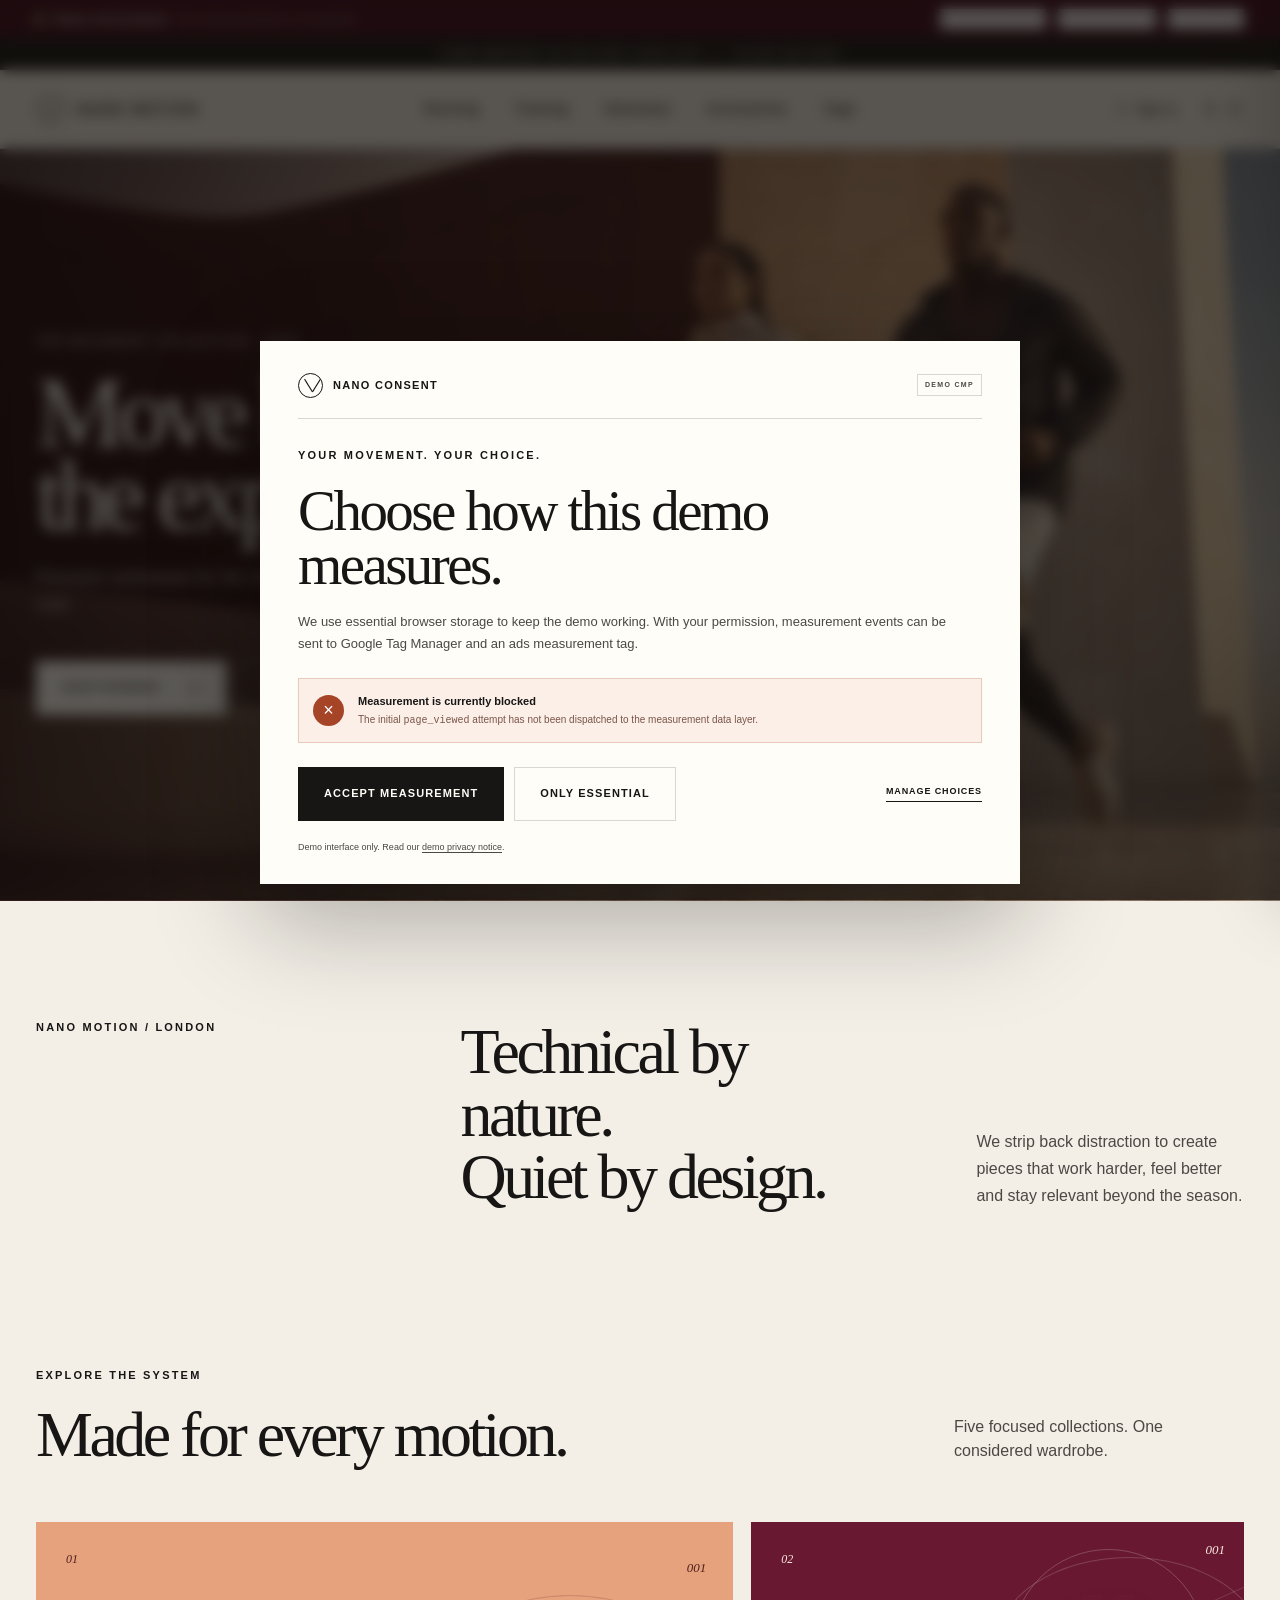
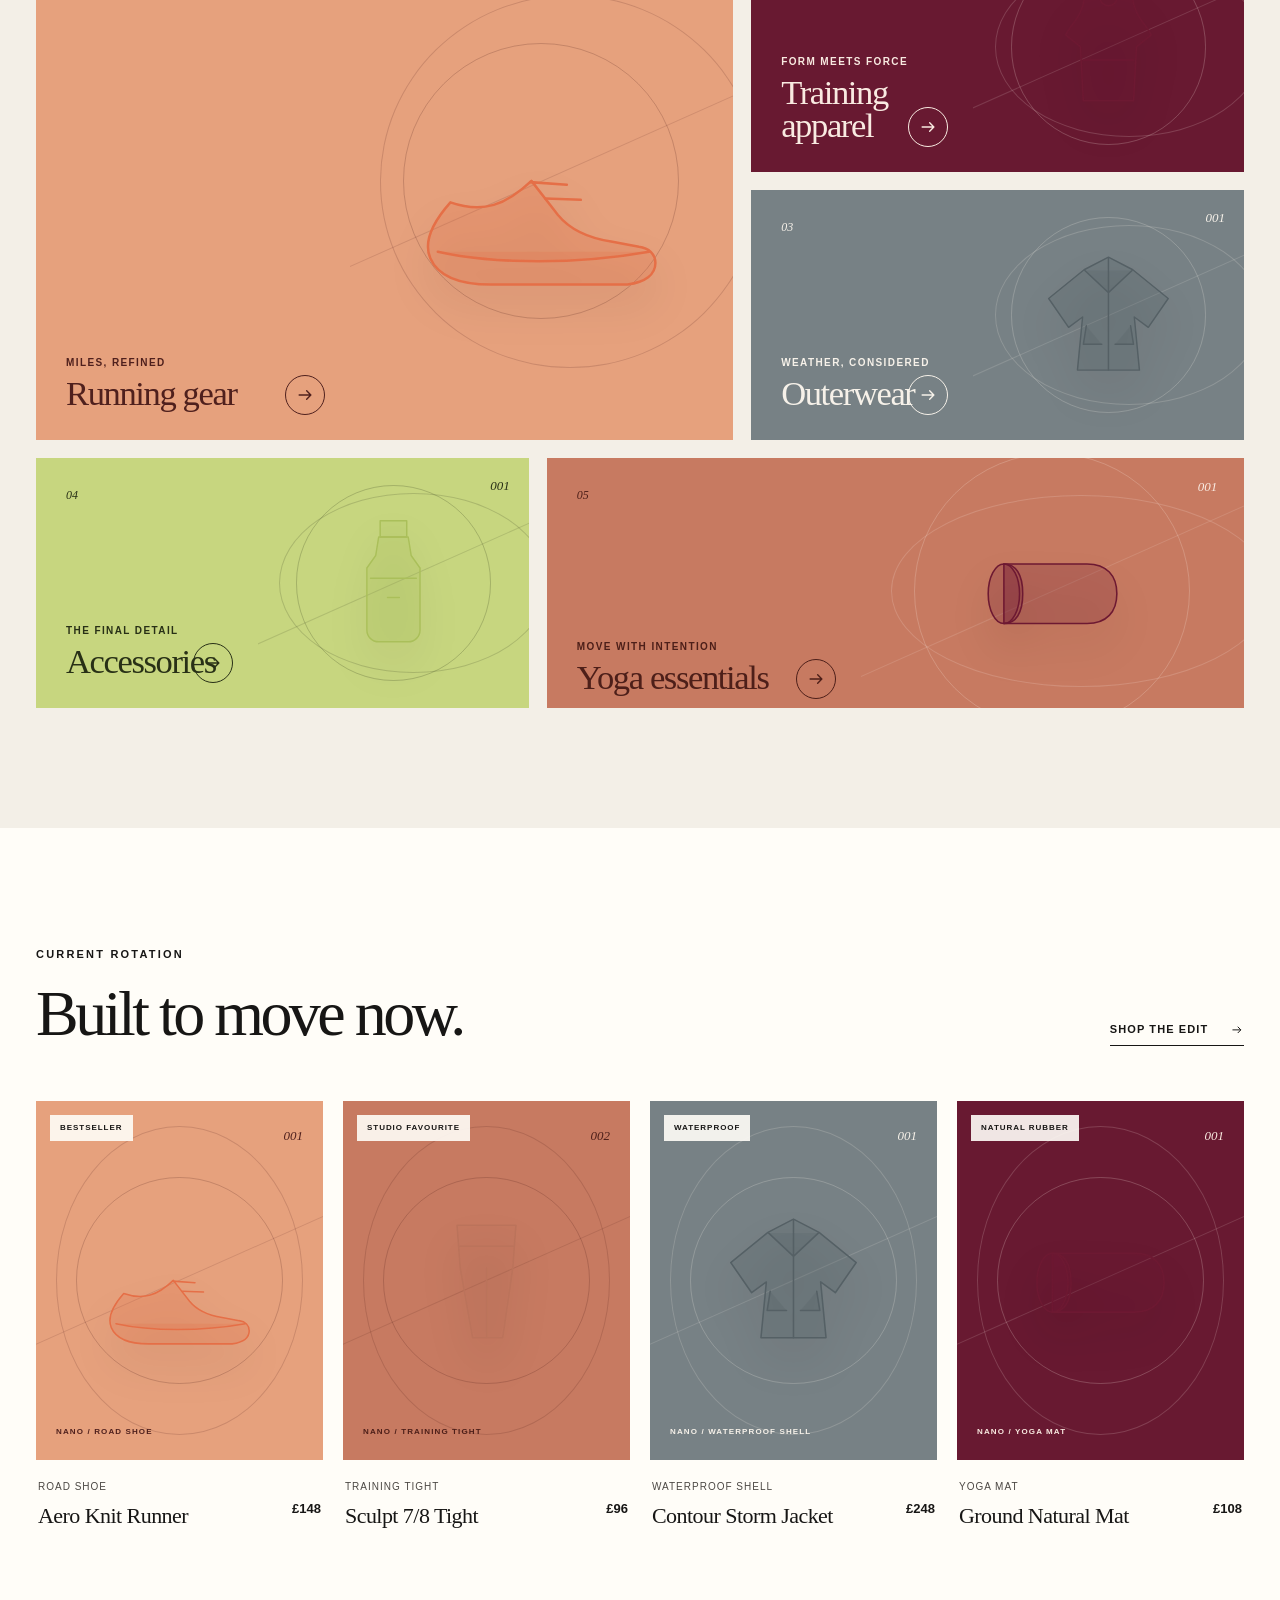
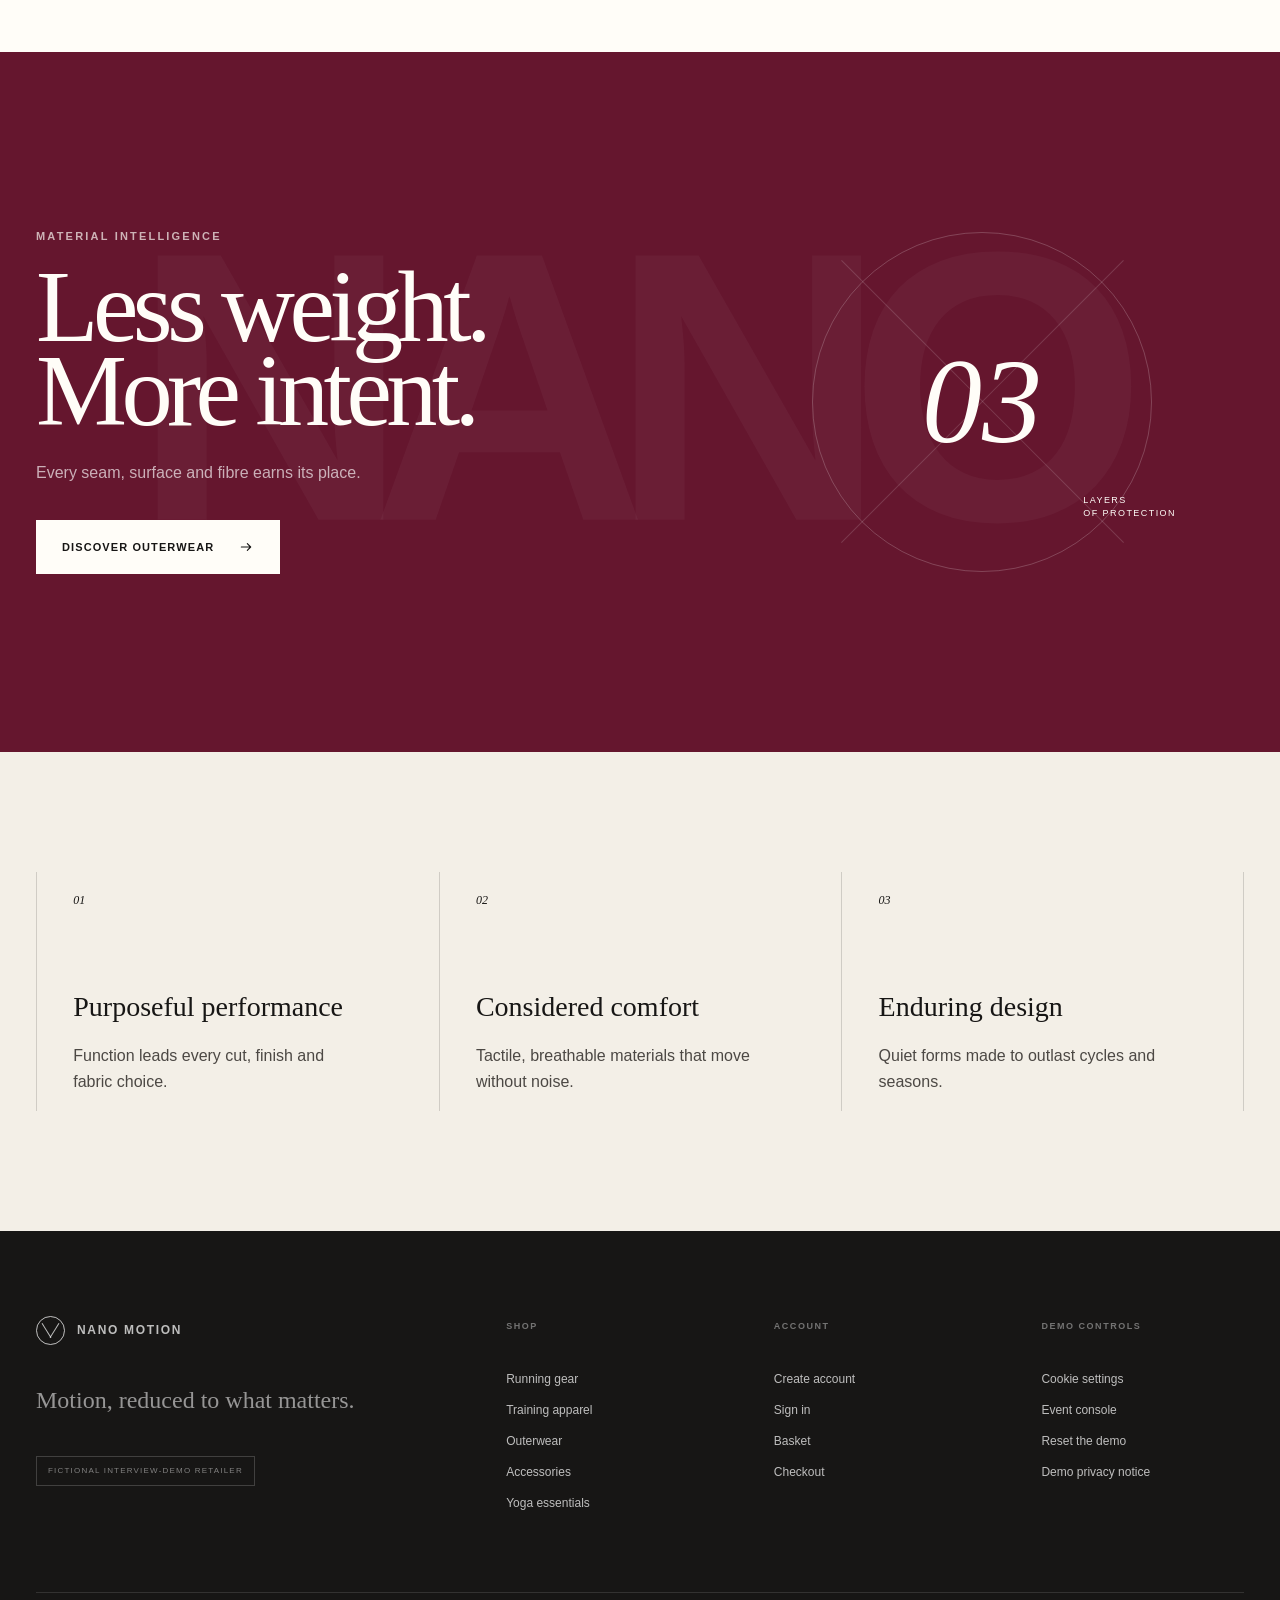
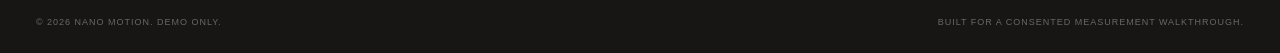
<file: index.html>
<!doctype html>
<html lang="en-GB">
<head>
  <meta charset="utf-8">
  <meta name="viewport" content="width=device-width, initial-scale=1">
  <meta name="description" content="Nano Motion — fictional premium activewear demo storefront.">
  <meta name="theme-color" content="#65162e">
  <title>Nano Motion | Move beyond the expected</title>
  <link rel="preload" href="assets/images/nano-motion-hero.png" as="image">
  <link rel="stylesheet" href="assets/css/styles.css">
  <script src="config.js"></script>
  <script src="assets/js/bootstrap.js"></script>
  <script defer src="assets/js/data.js"></script>
  <script defer src="assets/js/app.js"></script>
</head>
<body data-page="home">
  <noscript><p>This JavaScript-powered interview demo needs JavaScript enabled.</p></noscript>
  <div id="site-header"></div>
  <main id="main-content"></main>
  <div id="site-footer"></div>
</body>
</html>
</file>
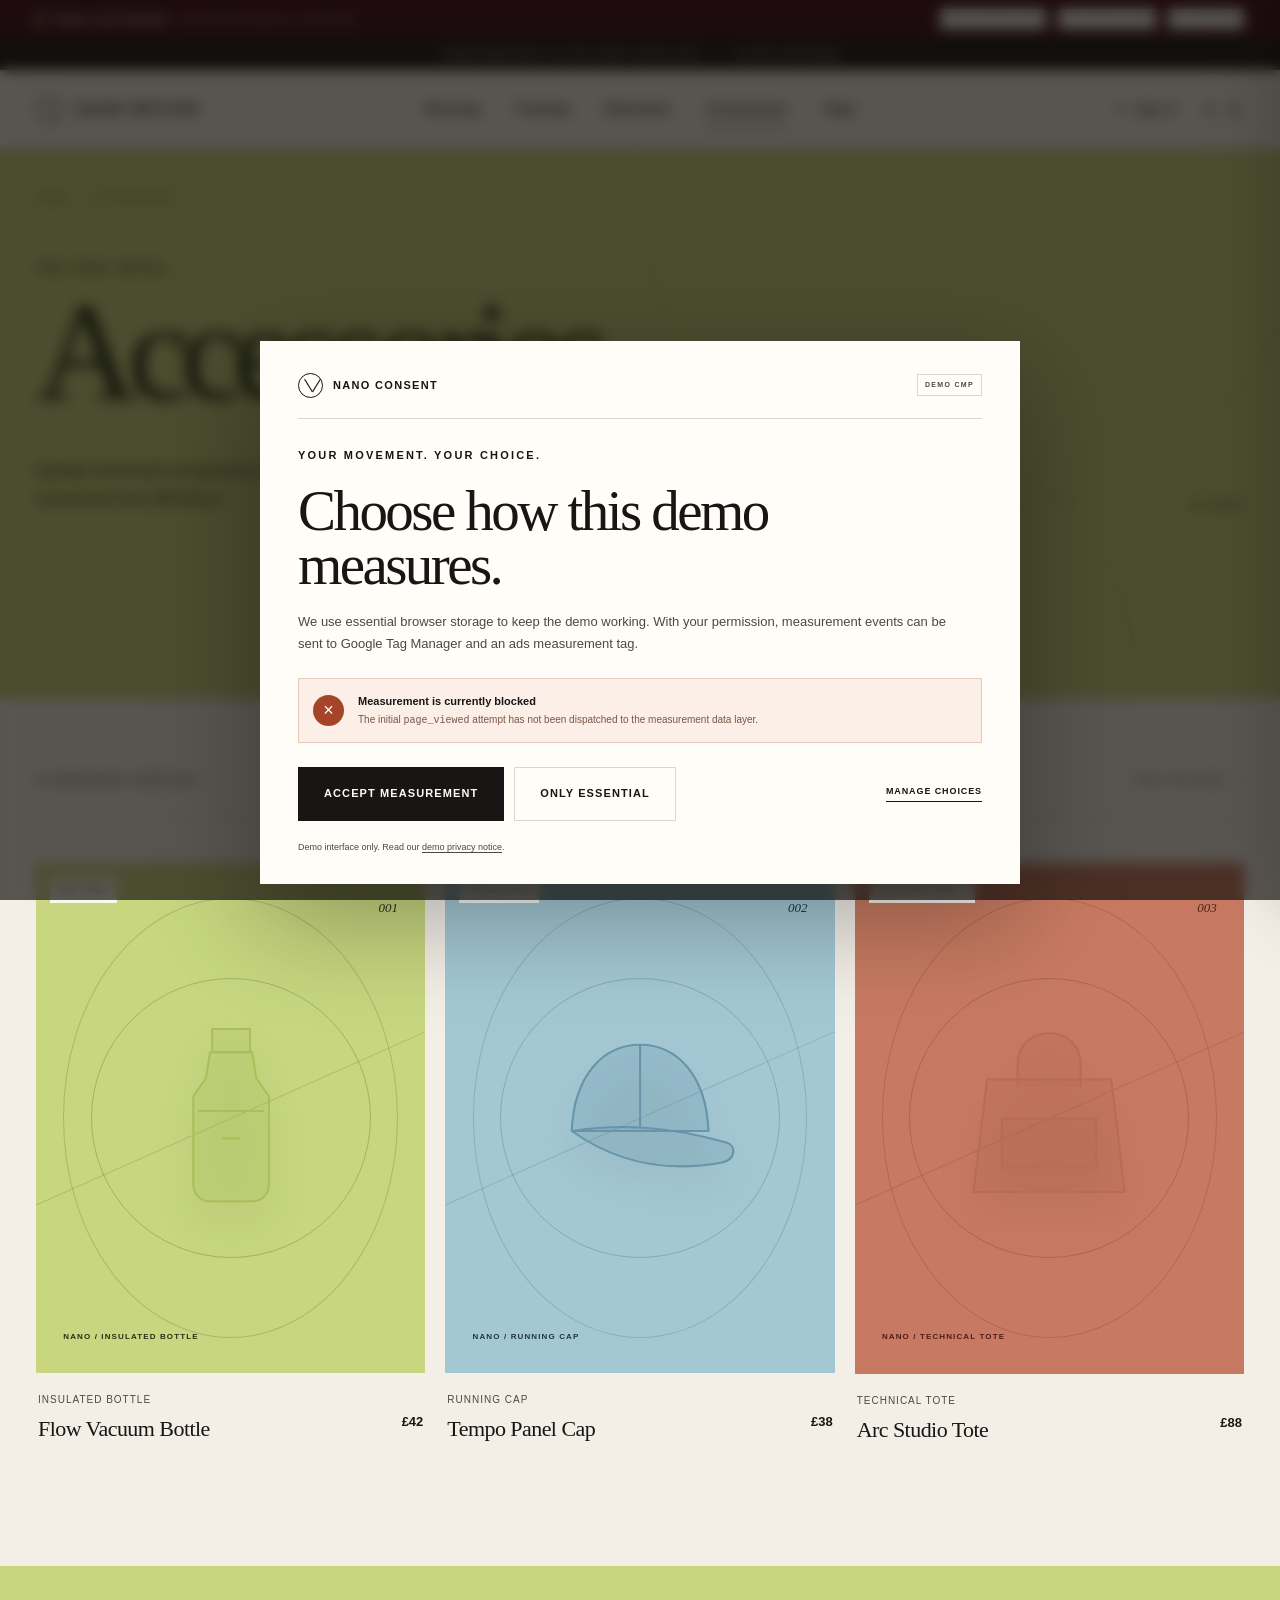
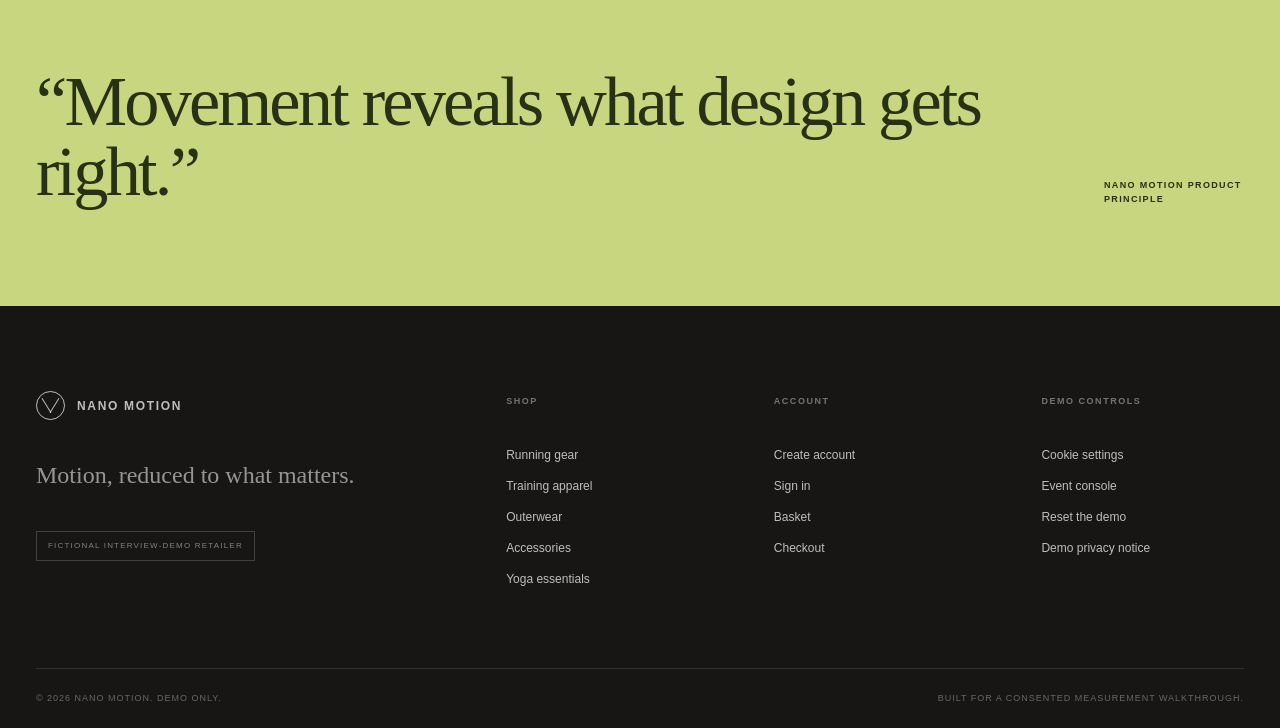
<file: accessories.html>
<!doctype html>
<html lang="en-GB">
<head>
  <meta charset="utf-8"><meta name="viewport" content="width=device-width, initial-scale=1">
  <meta name="description" content="Nano Motion accessories — fictional premium activewear."><meta name="theme-color" content="#c9d780">
  <title>Accessories | Nano Motion</title><link rel="stylesheet" href="assets/css/styles.css">
  <script src="config.js"></script><script src="assets/js/bootstrap.js"></script><script defer src="assets/js/data.js"></script><script defer src="assets/js/app.js"></script>
</head>
<body data-page="category" data-category="accessories"><noscript><p>This demo needs JavaScript enabled.</p></noscript><div id="site-header"></div><main id="main-content"></main><div id="site-footer"></div></body>
</html>
</file>
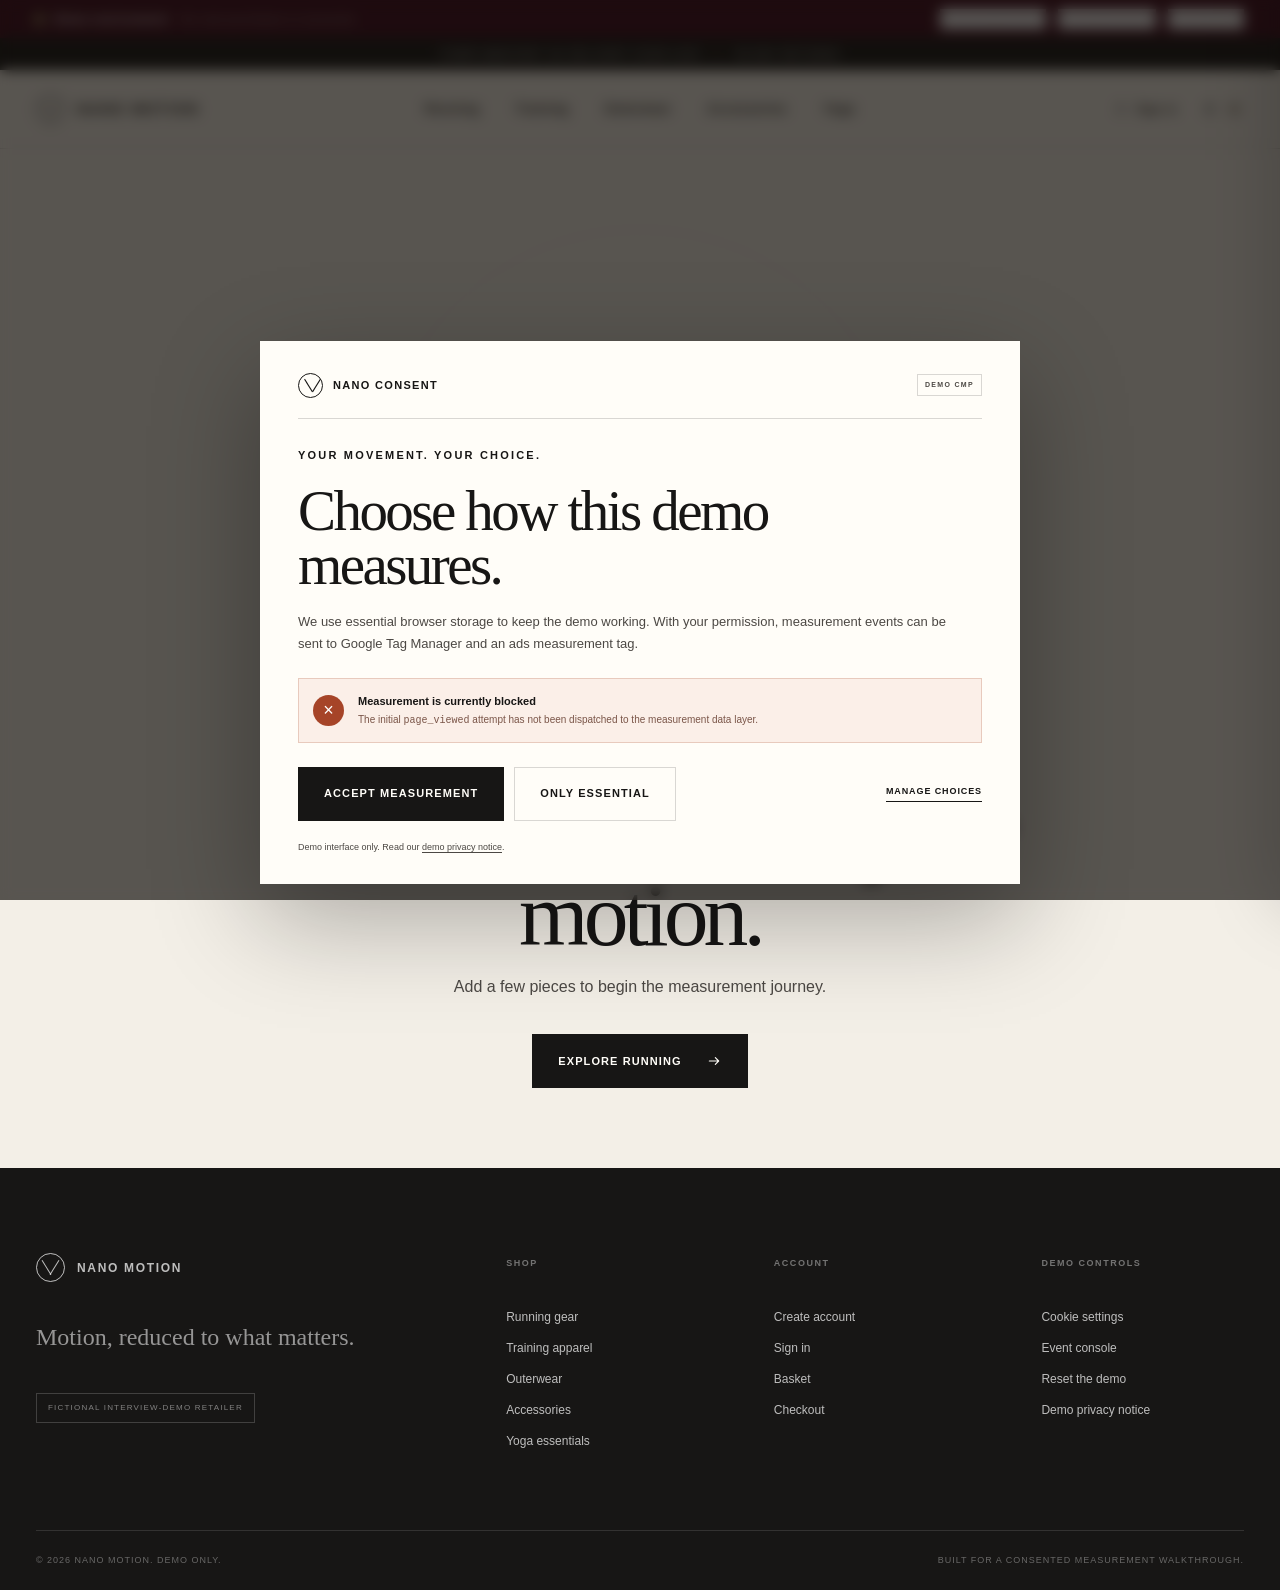
<file: basket.html>
<!doctype html>
<html lang="en-GB">
<head>
  <meta charset="utf-8"><meta name="viewport" content="width=device-width, initial-scale=1">
  <meta name="description" content="Nano Motion fictional demo basket."><meta name="theme-color" content="#65162e">
  <title>Your basket | Nano Motion</title><link rel="stylesheet" href="assets/css/styles.css">
  <script src="config.js"></script><script src="assets/js/bootstrap.js"></script><script defer src="assets/js/data.js"></script><script defer src="assets/js/app.js"></script>
</head>
<body data-page="basket"><noscript><p>This demo needs JavaScript enabled.</p></noscript><div id="site-header"></div><main id="main-content"></main><div id="site-footer"></div></body>
</html>
</file>
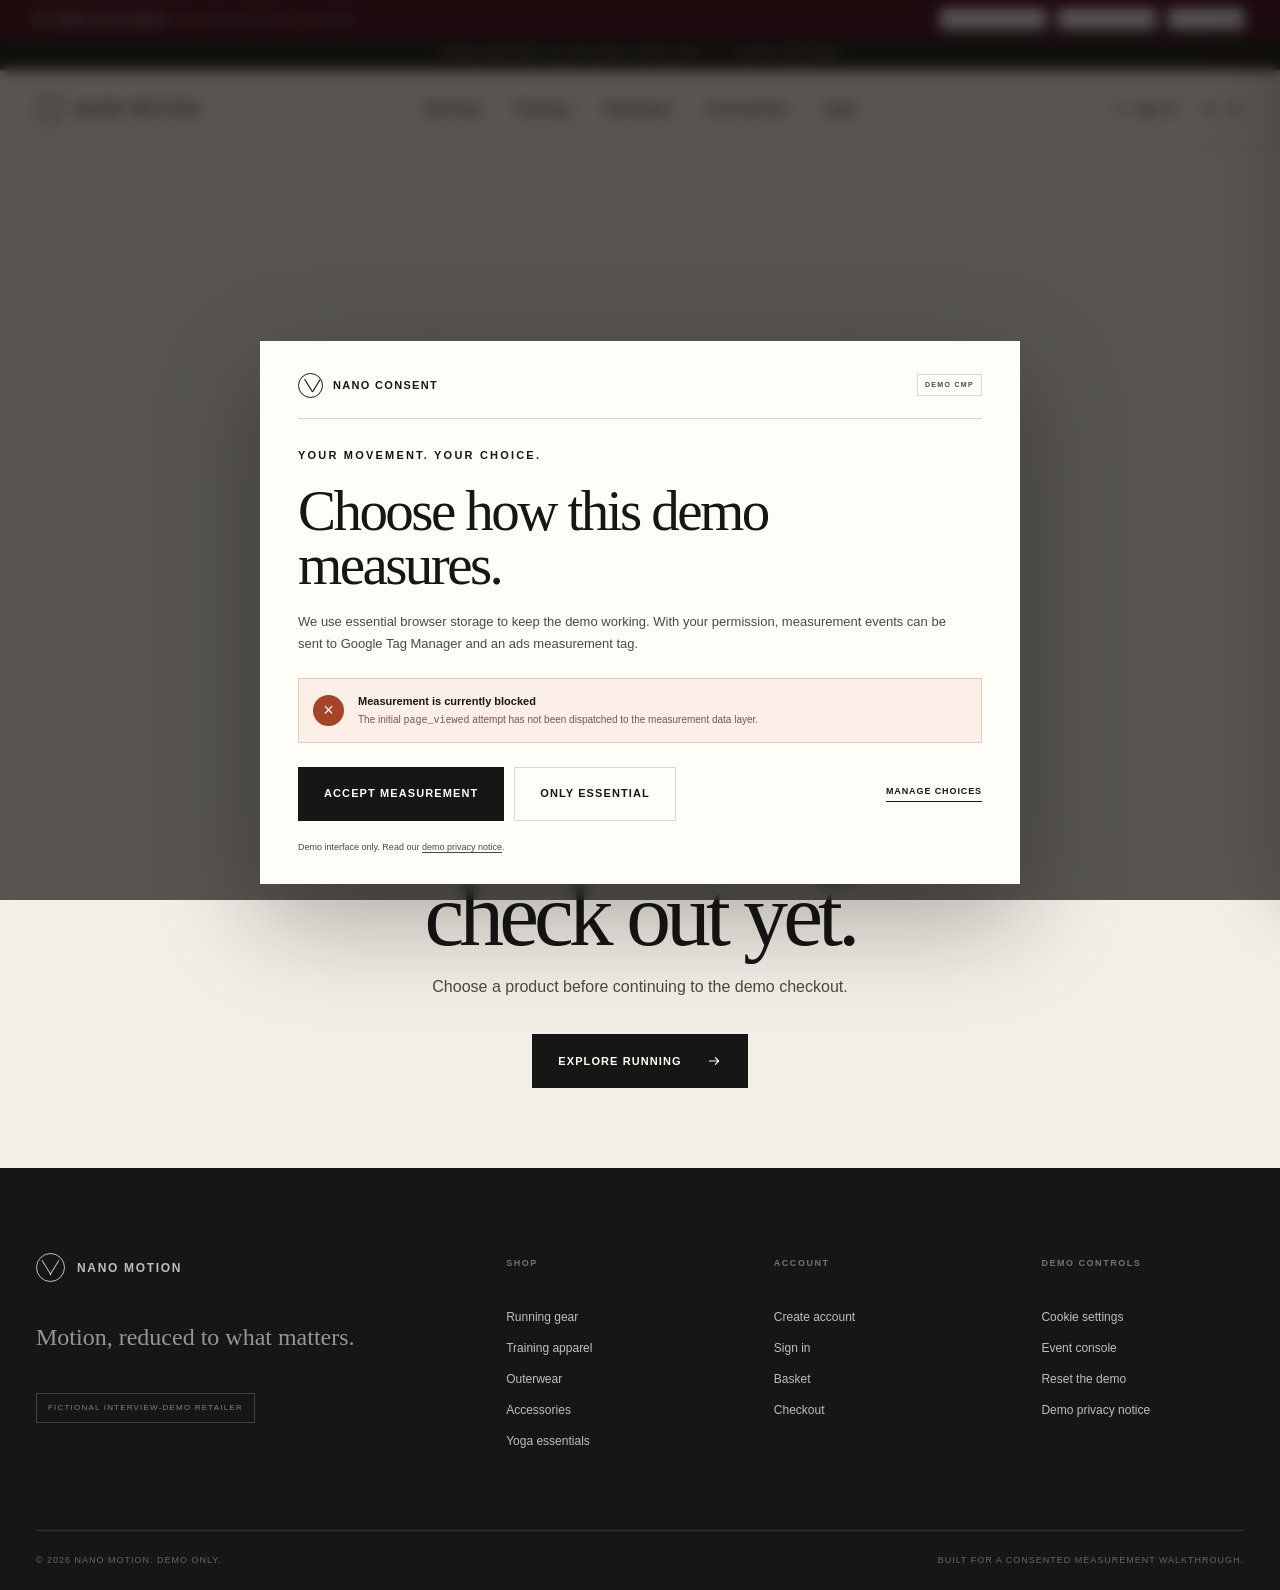
<file: checkout.html>
<!doctype html>
<html lang="en-GB">
<head>
  <meta charset="utf-8"><meta name="viewport" content="width=device-width, initial-scale=1">
  <meta name="description" content="Nano Motion fictional demo checkout. No payment is taken."><meta name="theme-color" content="#65162e">
  <title>Demo checkout | Nano Motion</title><link rel="stylesheet" href="assets/css/styles.css">
  <script src="config.js"></script><script src="assets/js/bootstrap.js"></script><script defer src="assets/js/data.js"></script><script defer src="assets/js/app.js"></script>
</head>
<body data-page="checkout"><noscript><p>This demo needs JavaScript enabled.</p></noscript><div id="site-header"></div><main id="main-content"></main><div id="site-footer"></div></body>
</html>
</file>
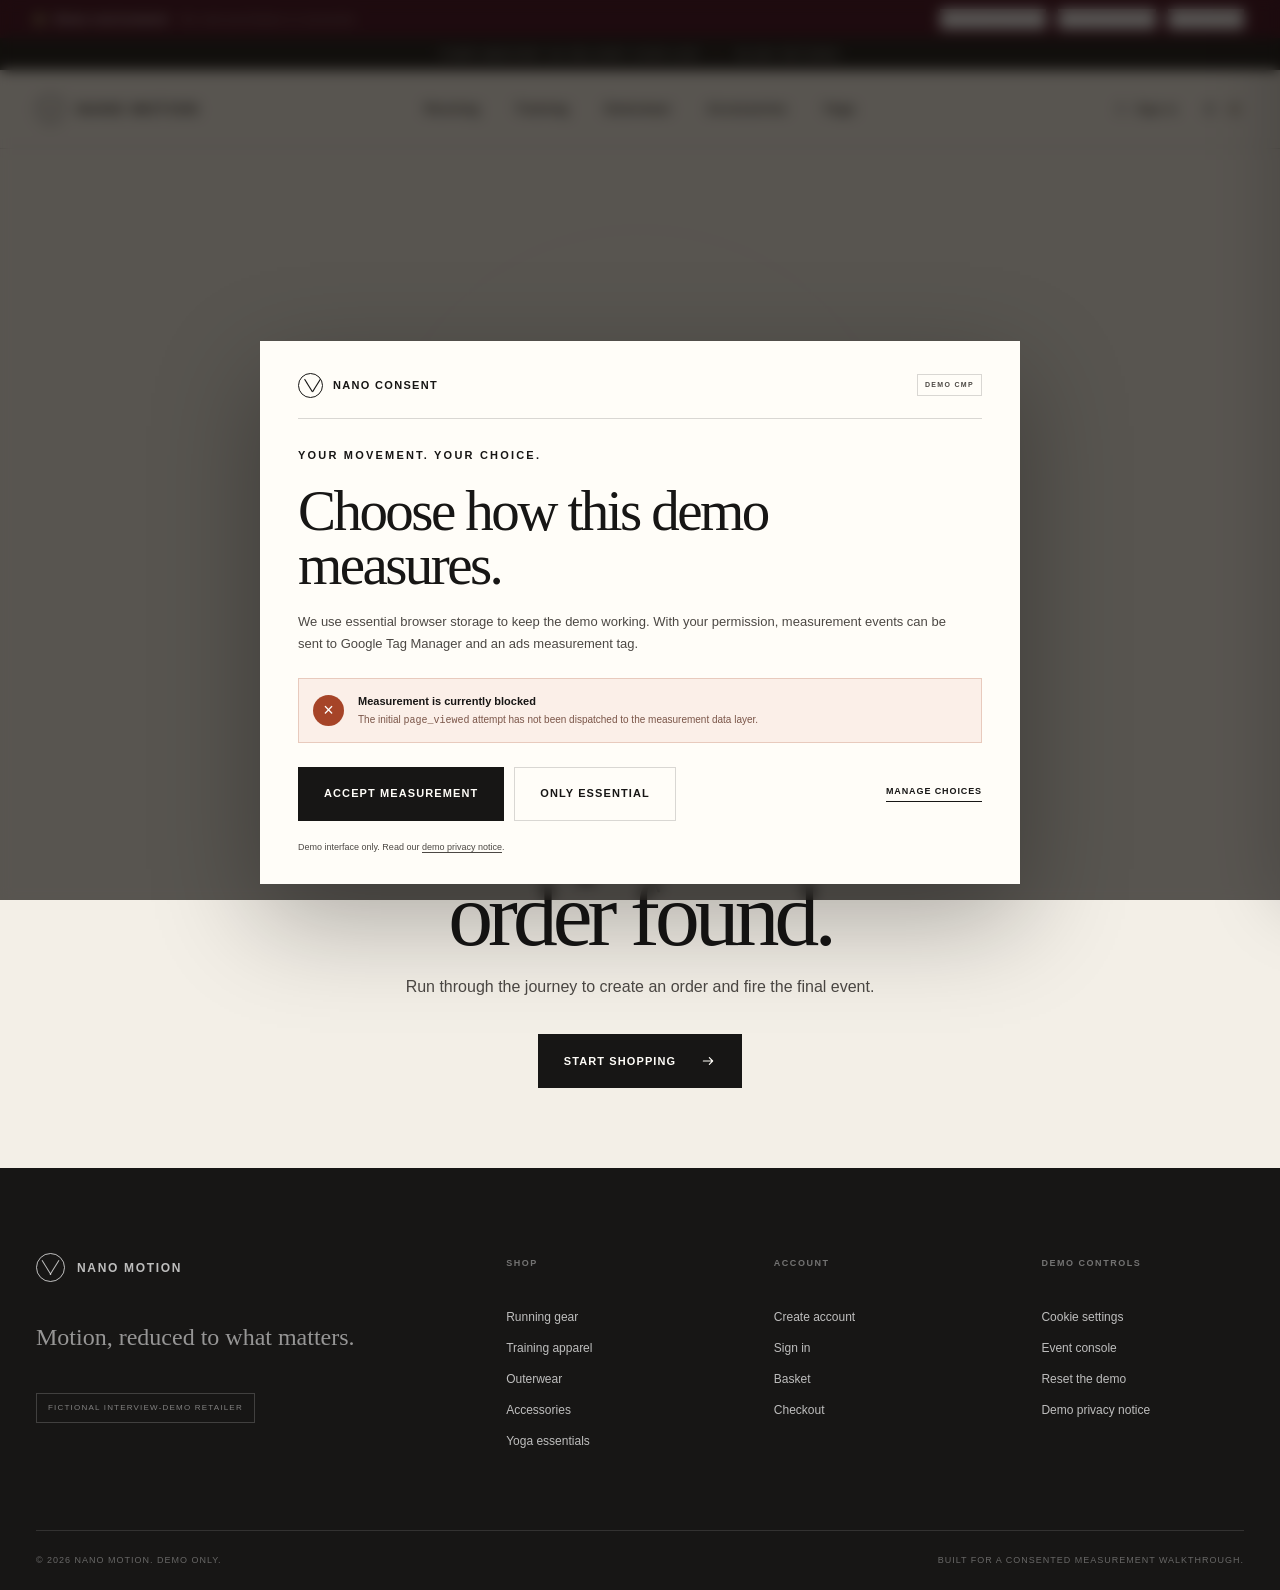
<file: order-complete.html>
<!doctype html>
<html lang="en-GB">
<head>
  <meta charset="utf-8"><meta name="viewport" content="width=device-width, initial-scale=1">
  <meta name="description" content="Nano Motion fictional demo order confirmation."><meta name="theme-color" content="#65162e">
  <title>Order complete | Nano Motion</title><link rel="stylesheet" href="assets/css/styles.css">
  <script src="config.js"></script><script src="assets/js/bootstrap.js"></script><script defer src="assets/js/data.js"></script><script defer src="assets/js/app.js"></script>
</head>
<body data-page="complete"><noscript><p>This demo needs JavaScript enabled.</p></noscript><div id="site-header"></div><main id="main-content"></main><div id="site-footer"></div></body>
</html>
</file>
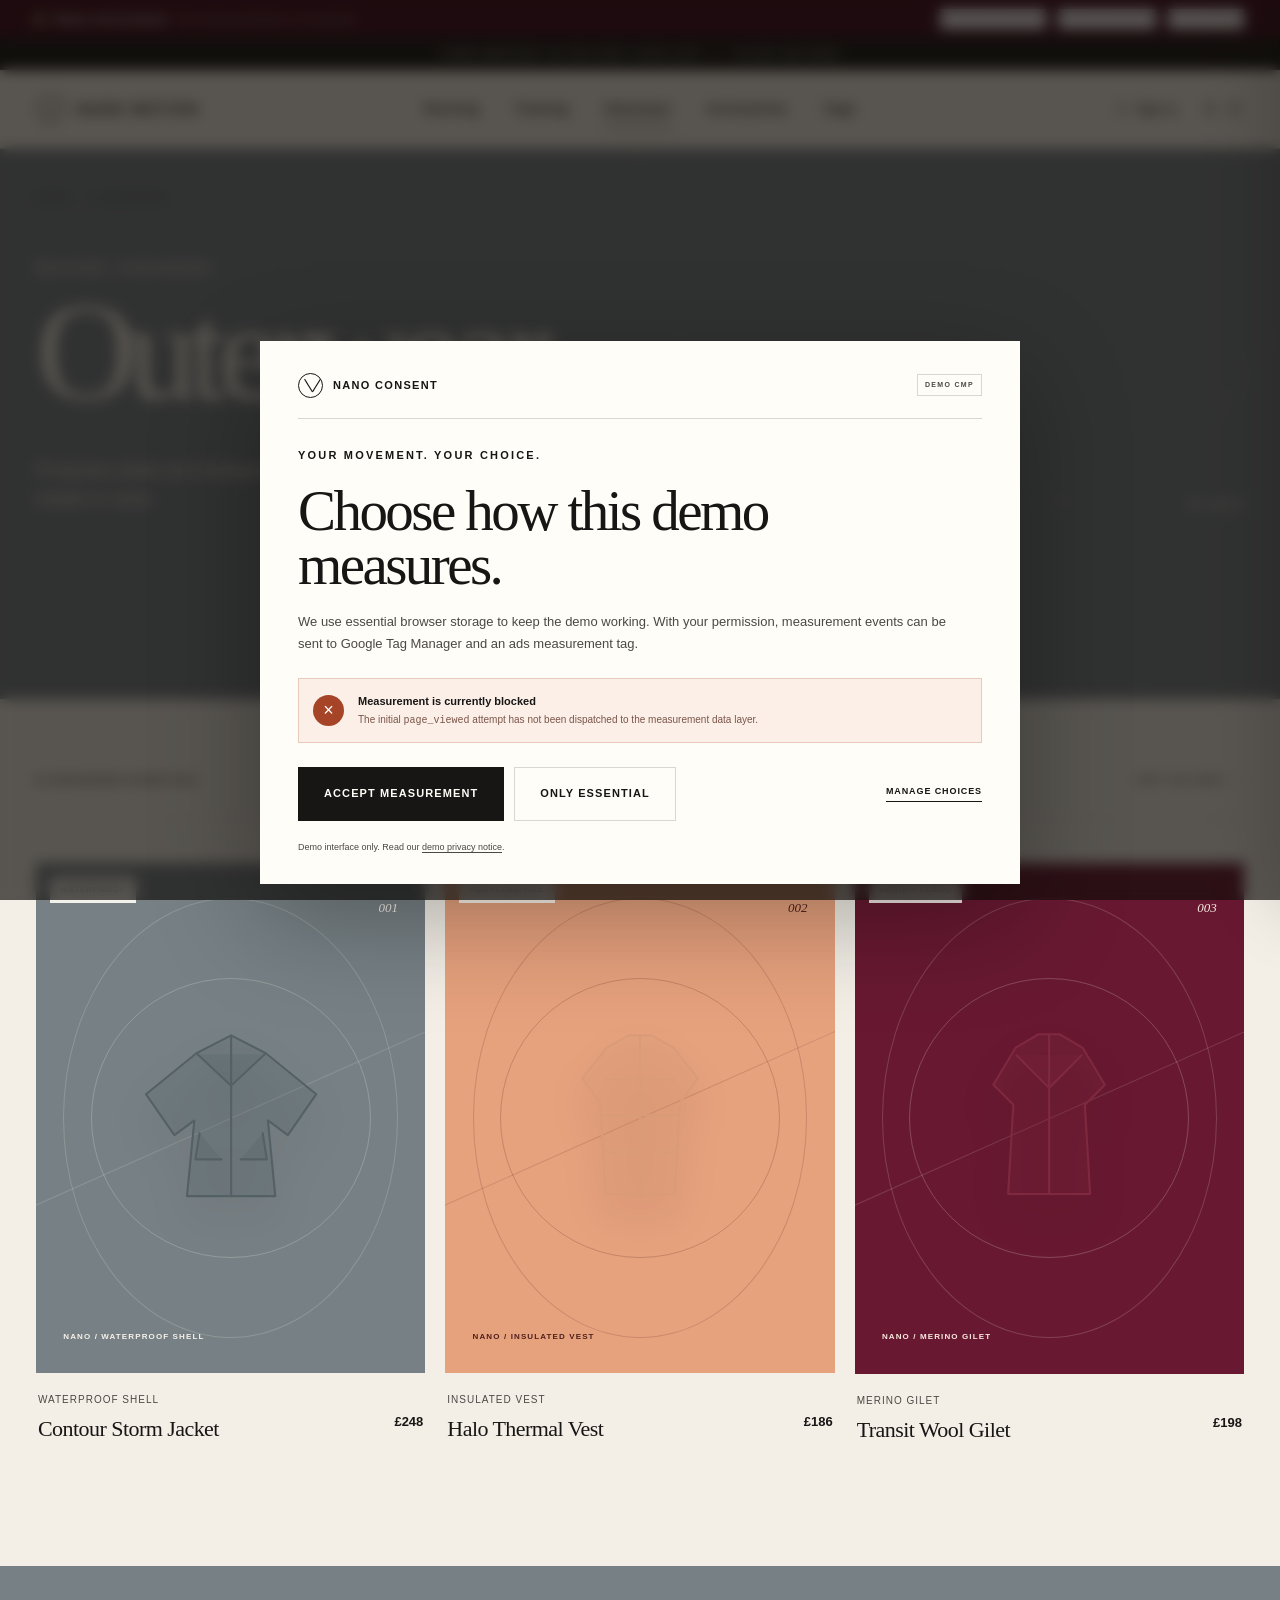
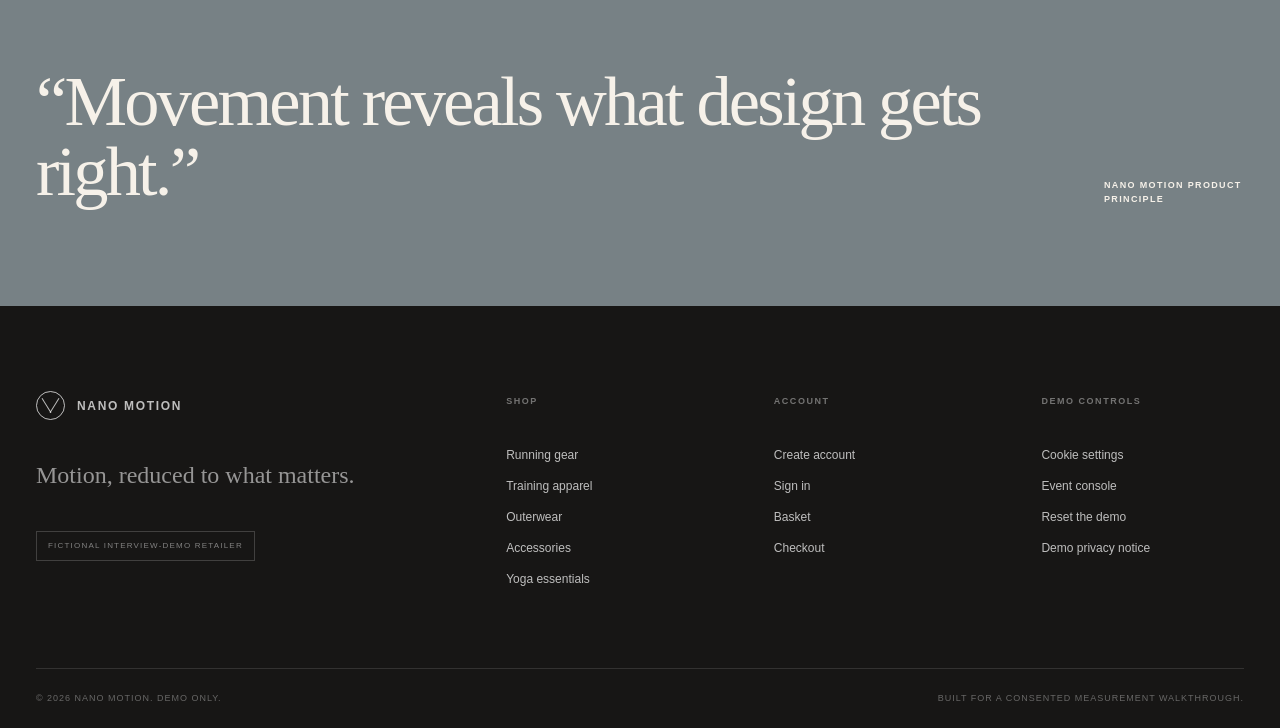
<file: outerwear.html>
<!doctype html>
<html lang="en-GB">
<head>
  <meta charset="utf-8"><meta name="viewport" content="width=device-width, initial-scale=1">
  <meta name="description" content="Nano Motion outerwear — fictional premium activewear."><meta name="theme-color" content="#798286">
  <title>Outerwear | Nano Motion</title><link rel="stylesheet" href="assets/css/styles.css">
  <script src="config.js"></script><script src="assets/js/bootstrap.js"></script><script defer src="assets/js/data.js"></script><script defer src="assets/js/app.js"></script>
</head>
<body data-page="category" data-category="outerwear"><noscript><p>This demo needs JavaScript enabled.</p></noscript><div id="site-header"></div><main id="main-content"></main><div id="site-footer"></div></body>
</html>
</file>
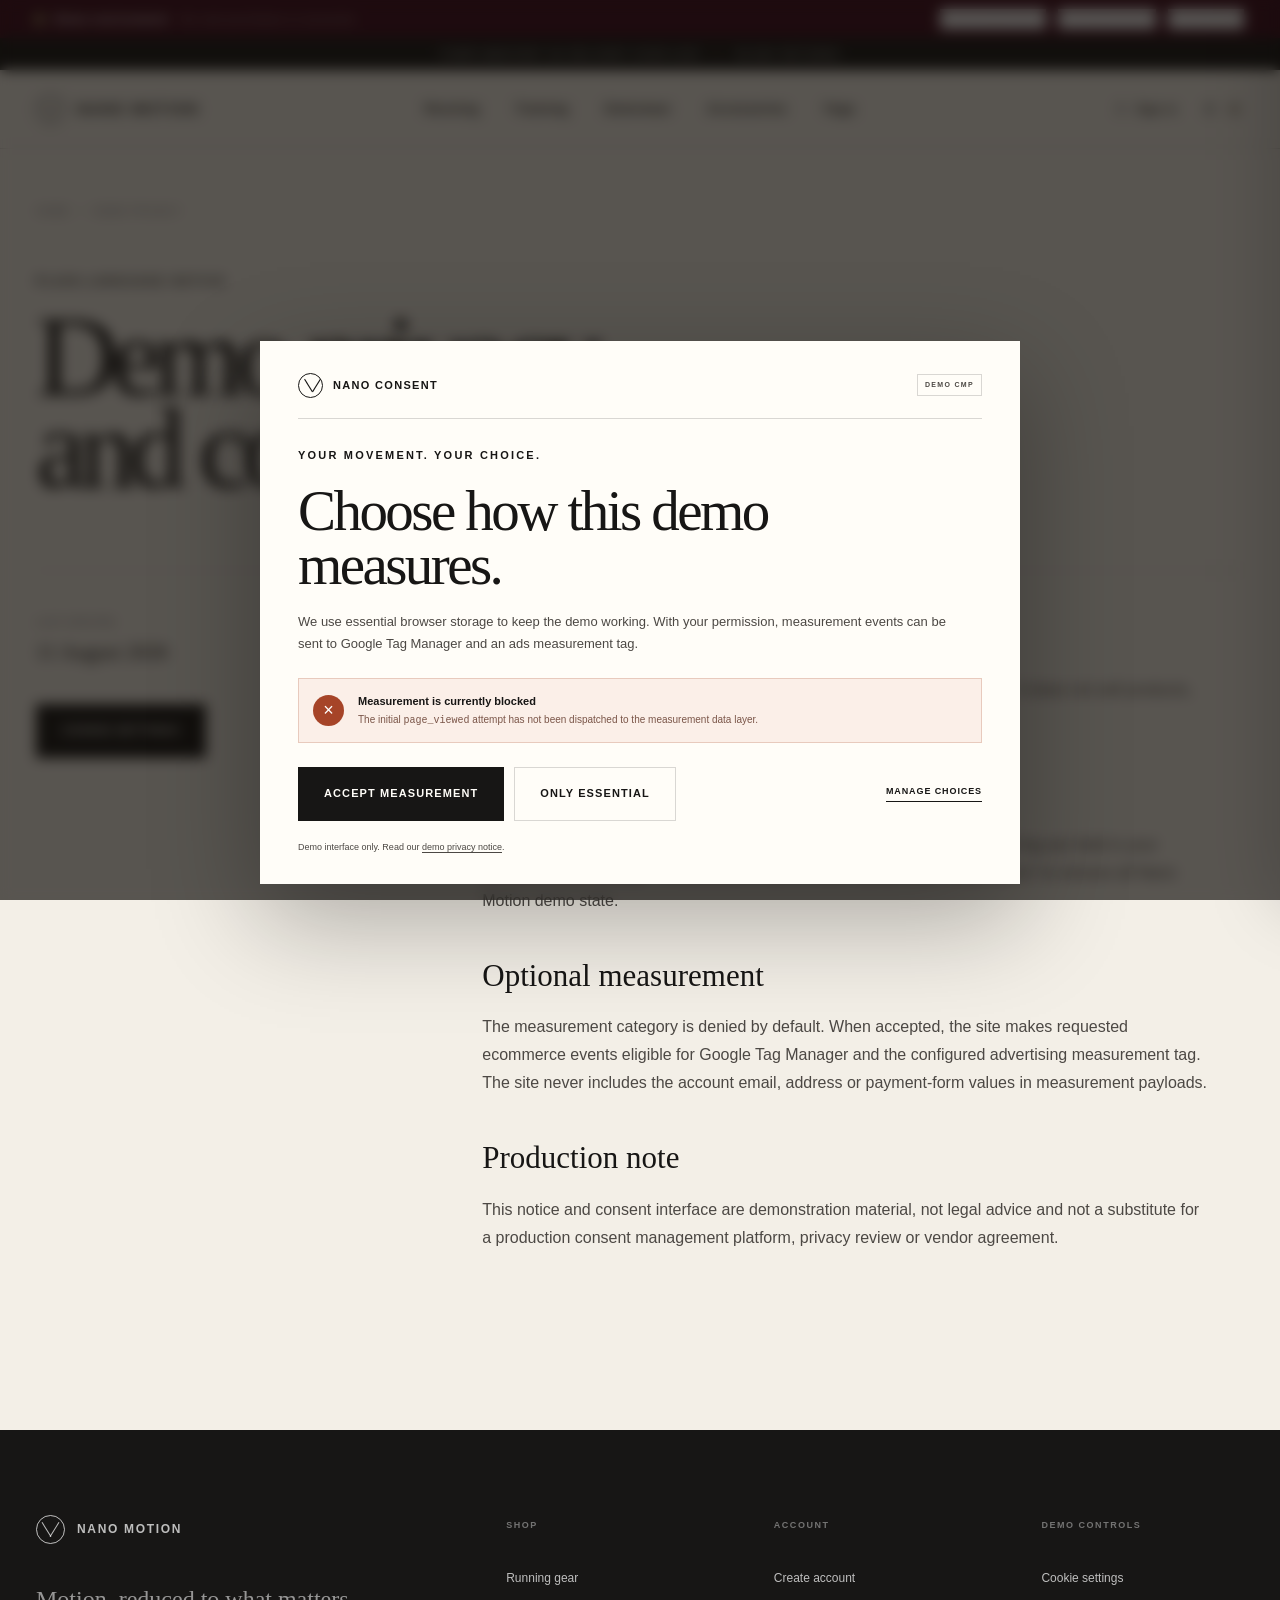
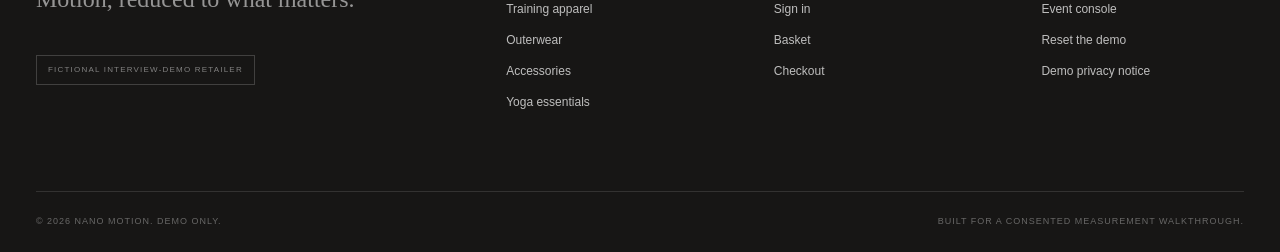
<file: privacy.html>
<!doctype html>
<html lang="en-GB">
<head>
  <meta charset="utf-8"><meta name="viewport" content="width=device-width, initial-scale=1">
  <meta name="description" content="Nano Motion fictional demo privacy notice."><meta name="theme-color" content="#65162e">
  <title>Demo privacy notice | Nano Motion</title><link rel="stylesheet" href="assets/css/styles.css">
  <script src="config.js"></script><script src="assets/js/bootstrap.js"></script><script defer src="assets/js/data.js"></script><script defer src="assets/js/app.js"></script>
</head>
<body data-page="privacy"><noscript><p>This demo needs JavaScript enabled.</p></noscript><div id="site-header"></div><main id="main-content"></main><div id="site-footer"></div></body>
</html>
</file>
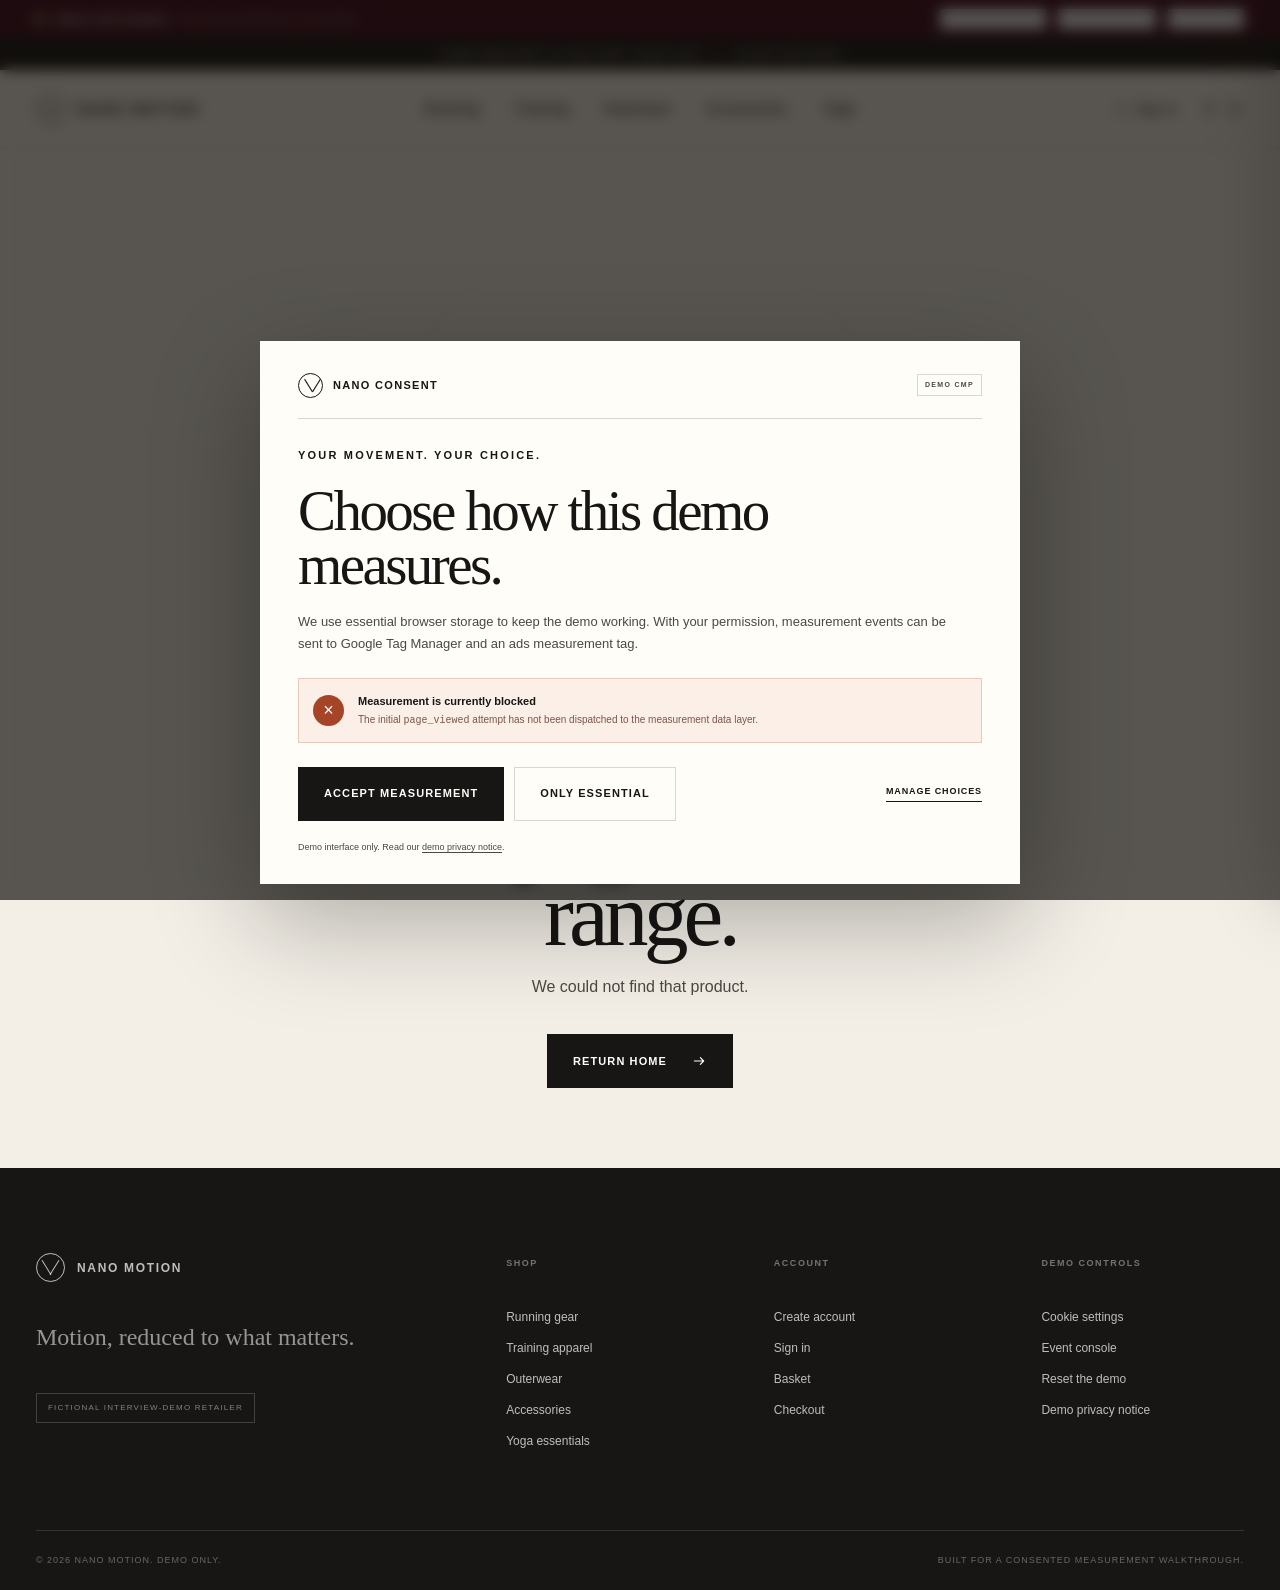
<file: product.html>
<!doctype html>
<html lang="en-GB">
<head>
  <meta charset="utf-8"><meta name="viewport" content="width=device-width, initial-scale=1">
  <meta name="description" content="Nano Motion product — fictional premium activewear."><meta name="theme-color" content="#65162e">
  <title>Product | Nano Motion</title><link rel="stylesheet" href="assets/css/styles.css">
  <script src="config.js"></script><script src="assets/js/bootstrap.js"></script><script defer src="assets/js/data.js"></script><script defer src="assets/js/app.js"></script>
</head>
<body data-page="product"><noscript><p>This demo needs JavaScript enabled.</p></noscript><div id="site-header"></div><main id="main-content"></main><div id="site-footer"></div></body>
</html>
</file>
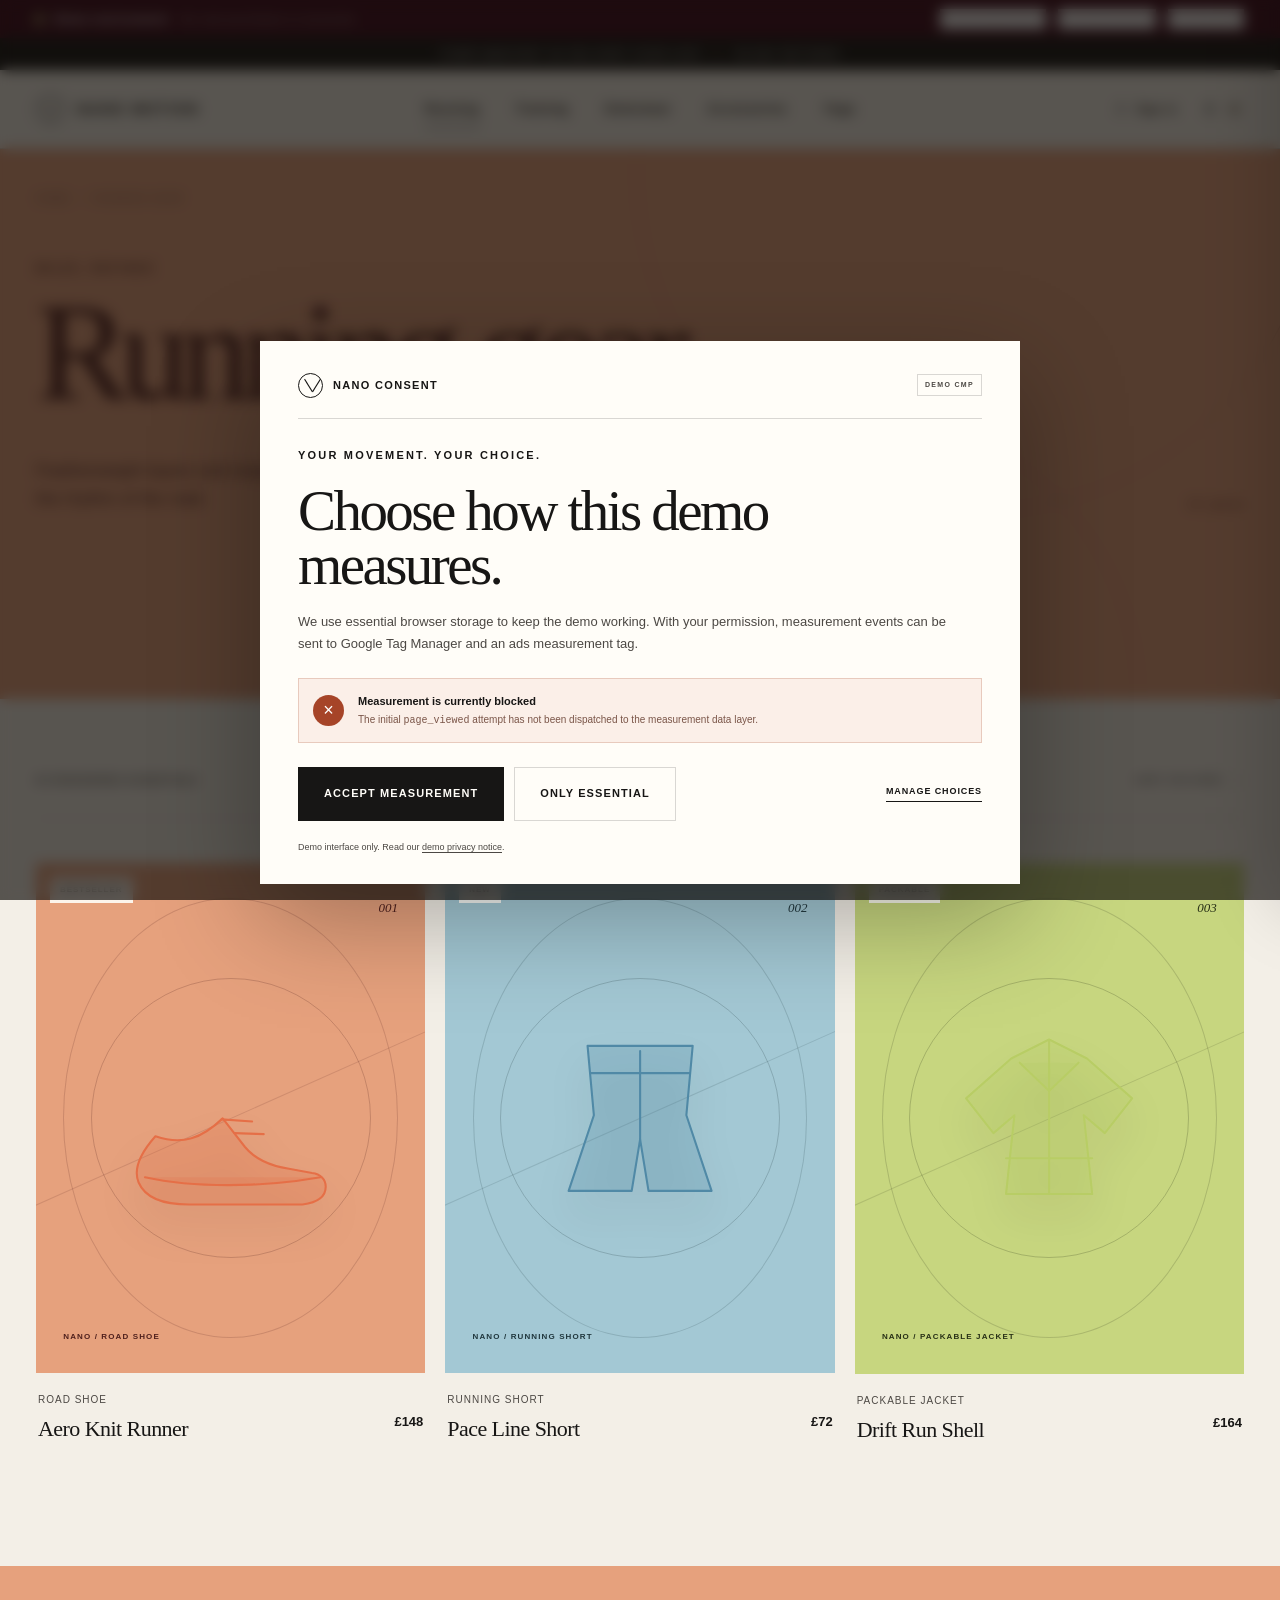
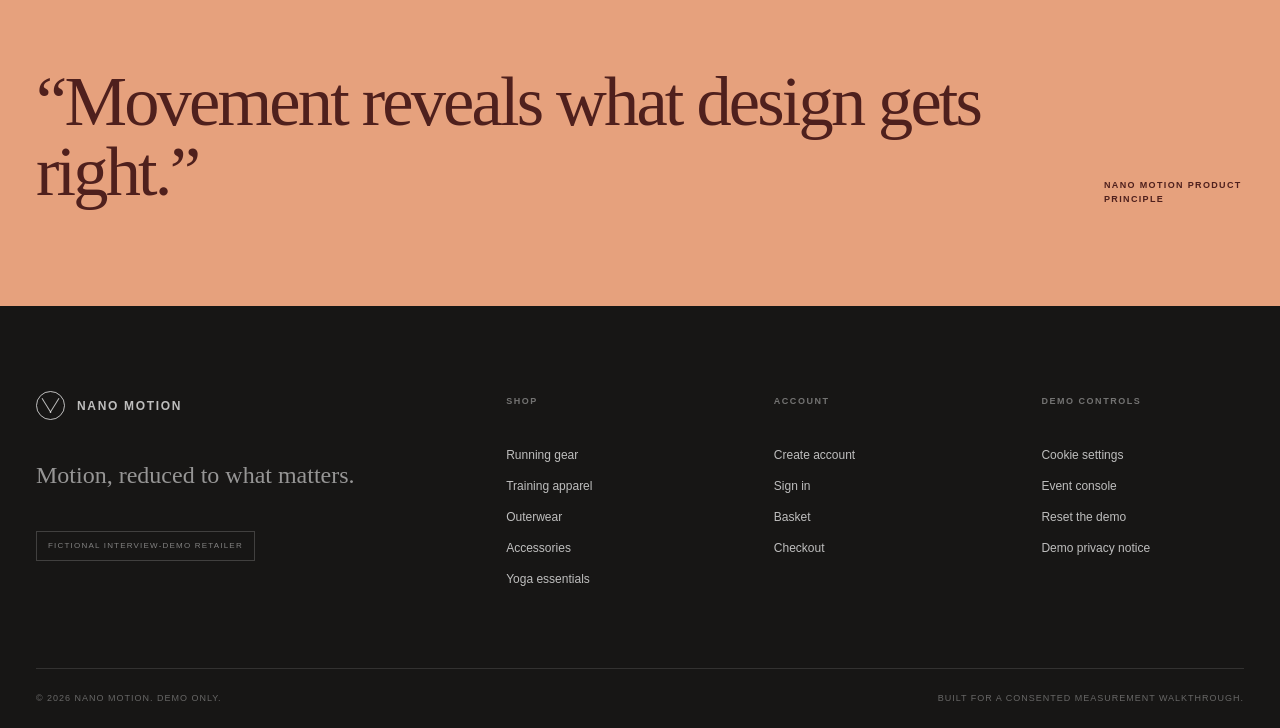
<file: running.html>
<!doctype html>
<html lang="en-GB">
<head>
  <meta charset="utf-8"><meta name="viewport" content="width=device-width, initial-scale=1">
  <meta name="description" content="Nano Motion running gear — fictional premium activewear."><meta name="theme-color" content="#e9a27d">
  <title>Running gear | Nano Motion</title><link rel="stylesheet" href="assets/css/styles.css">
  <script src="config.js"></script><script src="assets/js/bootstrap.js"></script><script defer src="assets/js/data.js"></script><script defer src="assets/js/app.js"></script>
</head>
<body data-page="category" data-category="running"><noscript><p>This demo needs JavaScript enabled.</p></noscript><div id="site-header"></div><main id="main-content"></main><div id="site-footer"></div></body>
</html>
</file>
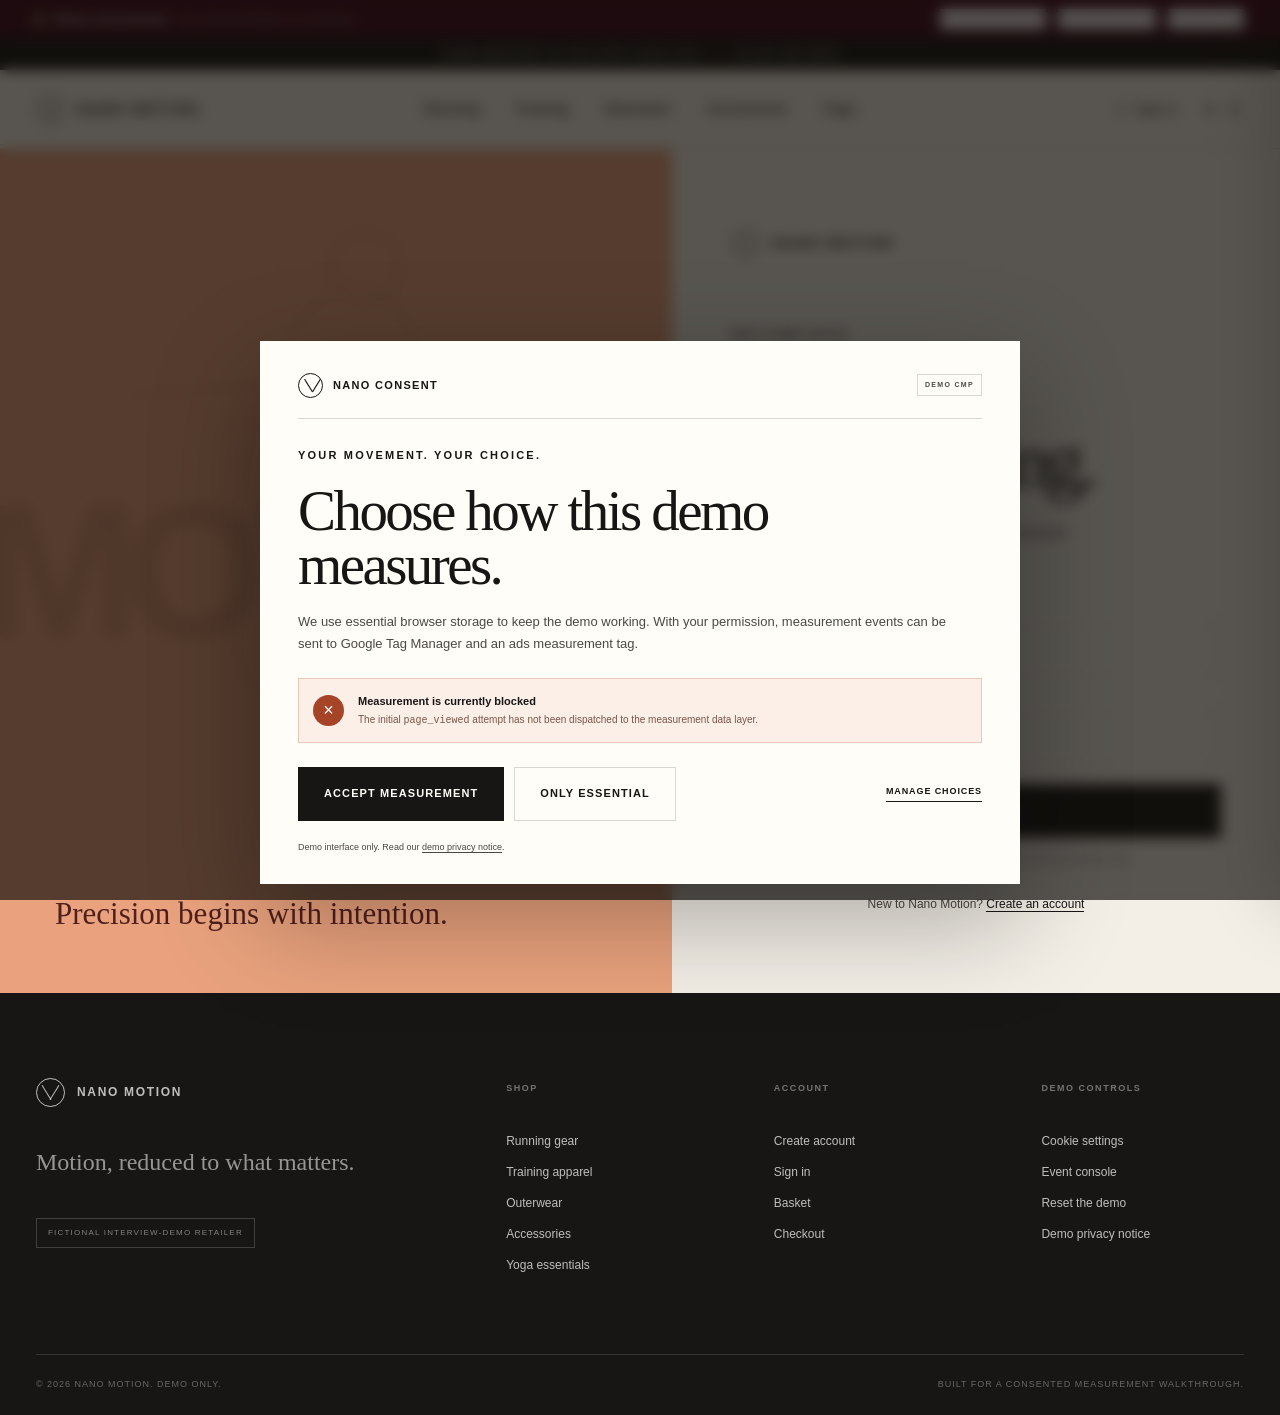
<file: signin.html>
<!doctype html>
<html lang="en-GB">
<head>
  <meta charset="utf-8">
  <meta name="viewport" content="width=device-width, initial-scale=1">
  <meta name="description" content="Sign in to a fictional Nano Motion demo account.">
  <meta name="theme-color" content="#65162e">
  <title>Sign in | Nano Motion</title>
  <link rel="stylesheet" href="assets/css/styles.css">
  <script src="config.js"></script><script src="assets/js/bootstrap.js"></script>
  <script defer src="assets/js/data.js"></script><script defer src="assets/js/app.js"></script>
</head>
<body data-page="signin"><noscript><p>This demo needs JavaScript enabled.</p></noscript><div id="site-header"></div><main id="main-content"></main><div id="site-footer"></div></body>
</html>
</file>
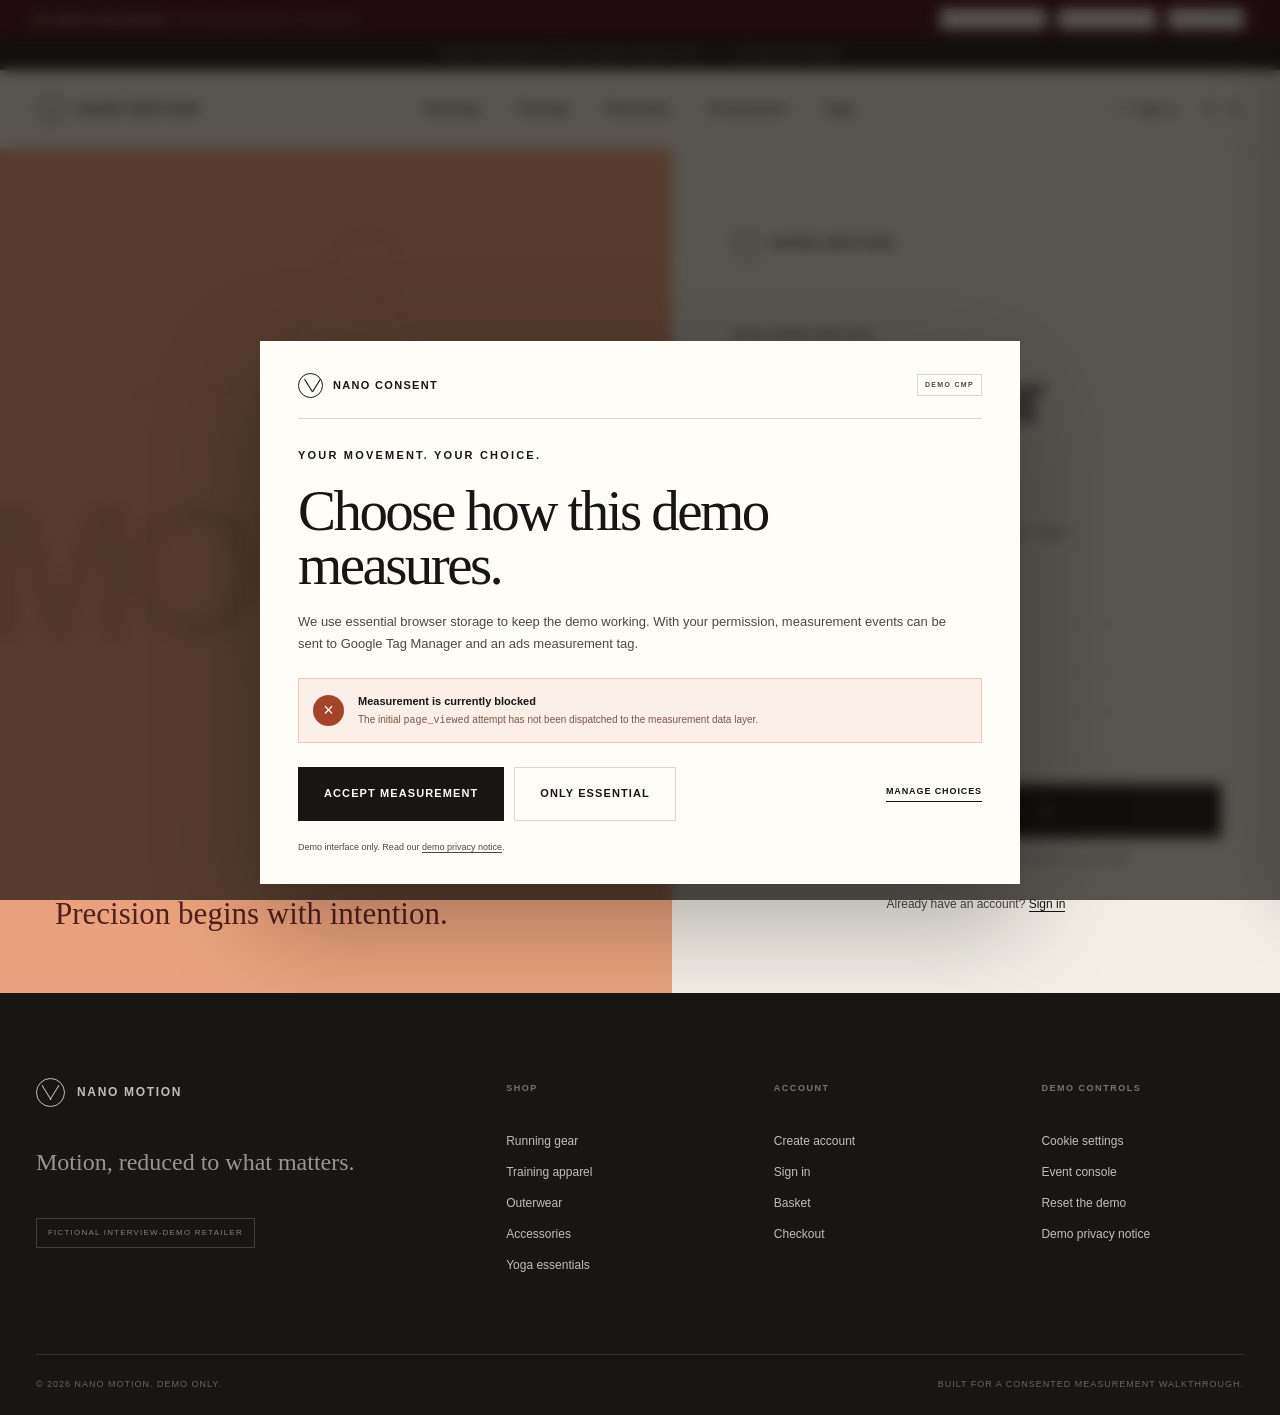
<file: signup.html>
<!doctype html>
<html lang="en-GB">
<head>
  <meta charset="utf-8">
  <meta name="viewport" content="width=device-width, initial-scale=1">
  <meta name="description" content="Create a fictional Nano Motion demo account.">
  <meta name="theme-color" content="#65162e">
  <title>Create an account | Nano Motion</title>
  <link rel="stylesheet" href="assets/css/styles.css">
  <script src="config.js"></script><script src="assets/js/bootstrap.js"></script>
  <script defer src="assets/js/data.js"></script><script defer src="assets/js/app.js"></script>
</head>
<body data-page="signup"><noscript><p>This demo needs JavaScript enabled.</p></noscript><div id="site-header"></div><main id="main-content"></main><div id="site-footer"></div></body>
</html>
</file>
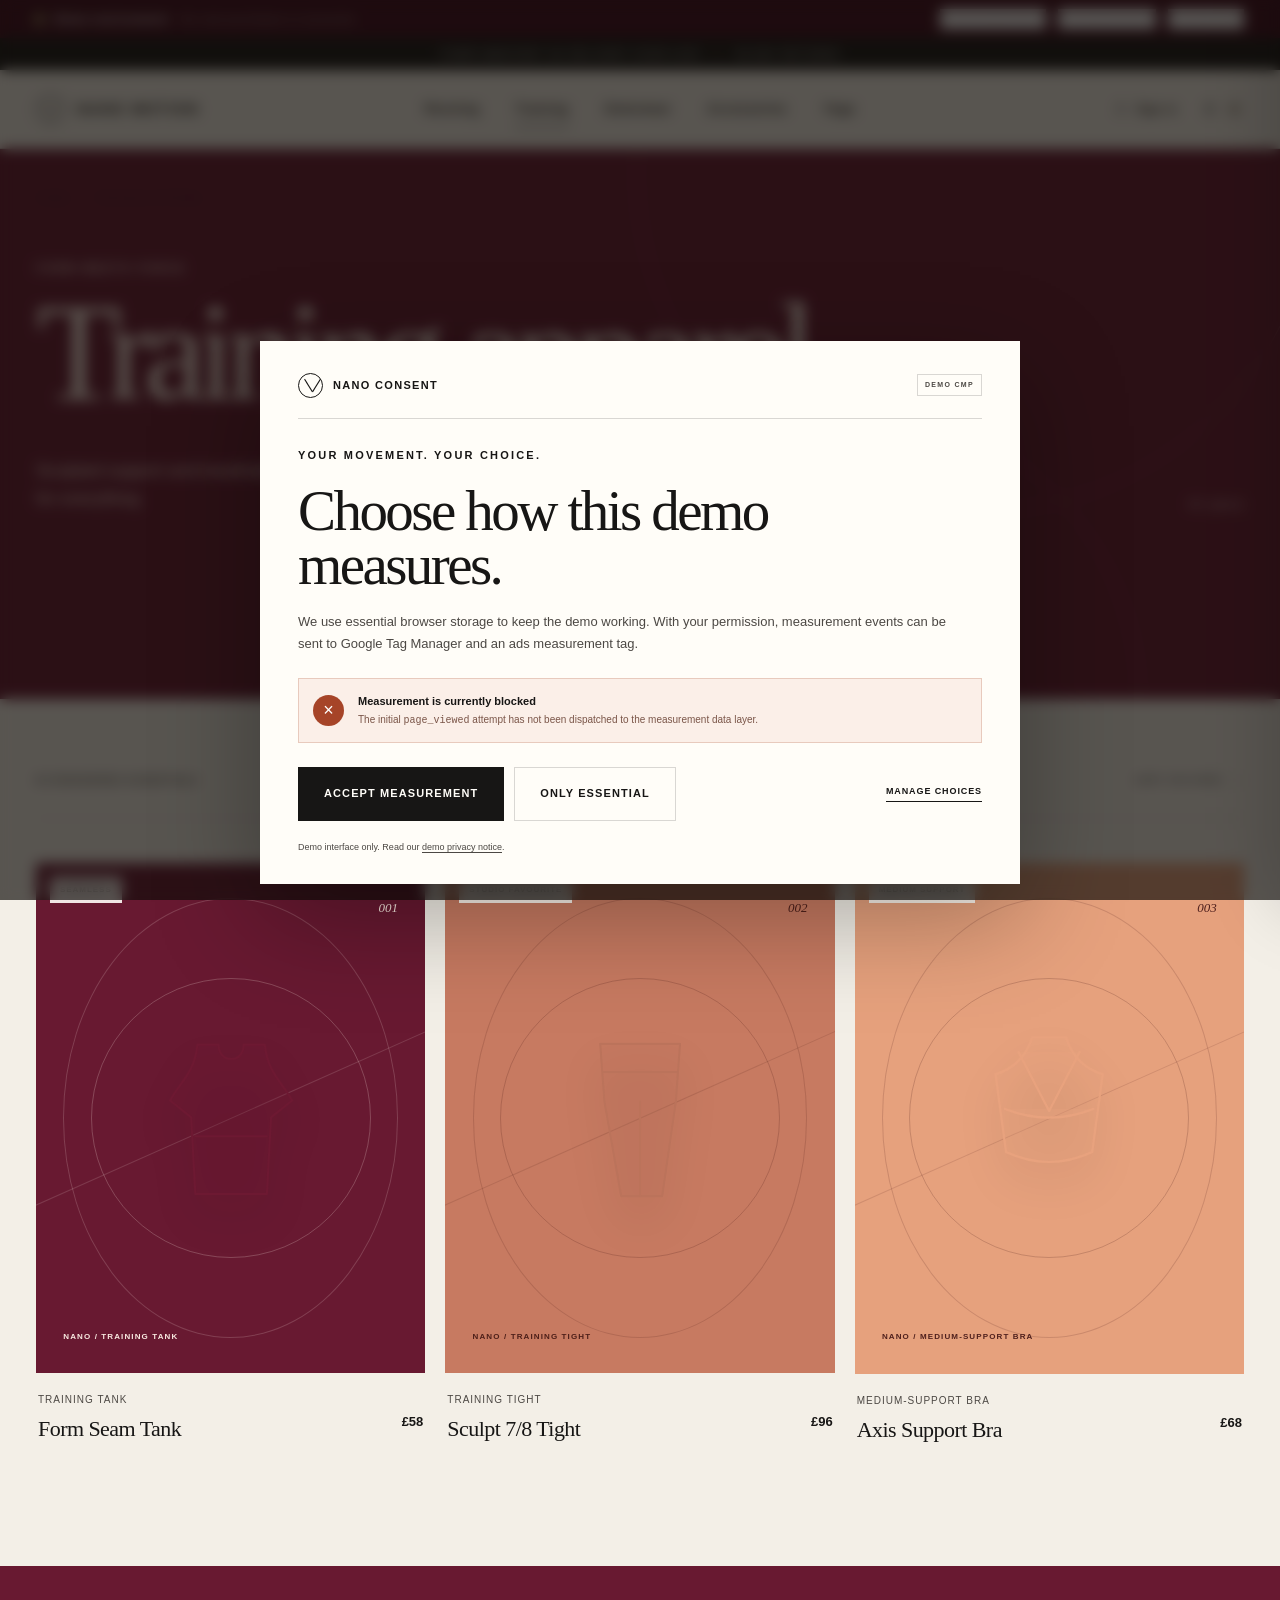
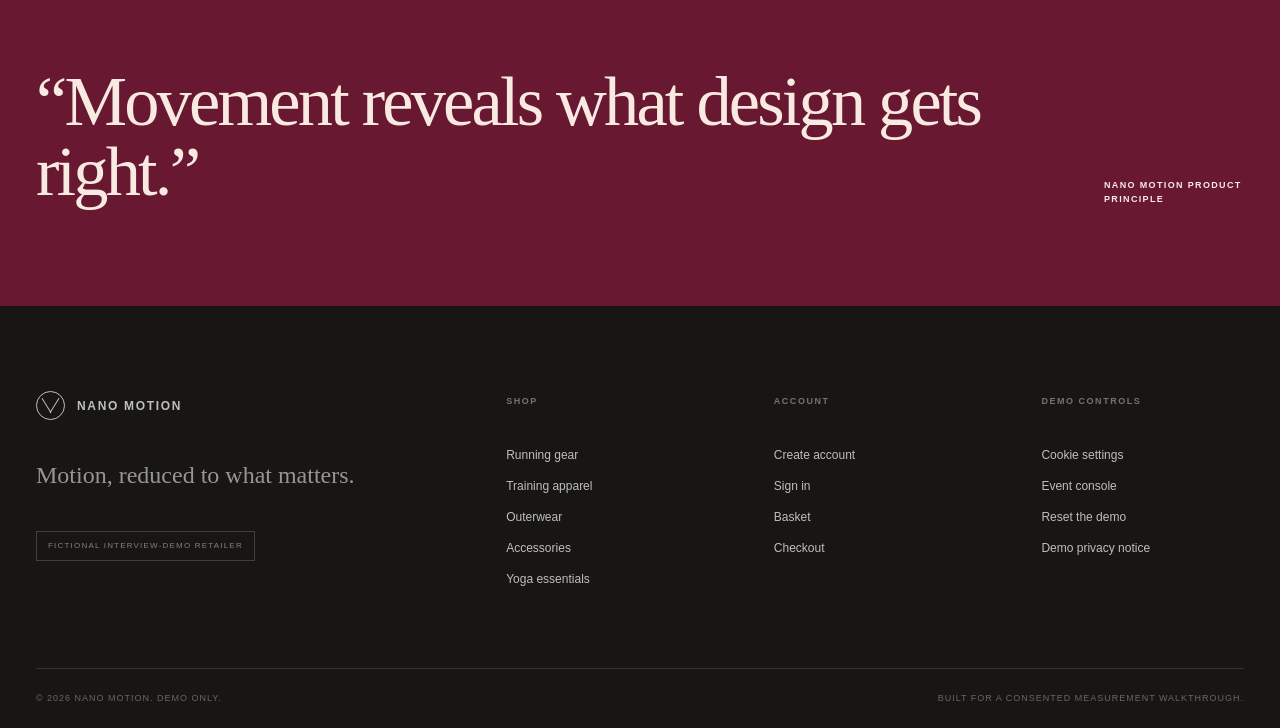
<file: training.html>
<!doctype html>
<html lang="en-GB">
<head>
  <meta charset="utf-8"><meta name="viewport" content="width=device-width, initial-scale=1">
  <meta name="description" content="Nano Motion training apparel — fictional premium activewear."><meta name="theme-color" content="#65162e">
  <title>Training apparel | Nano Motion</title><link rel="stylesheet" href="assets/css/styles.css">
  <script src="config.js"></script><script src="assets/js/bootstrap.js"></script><script defer src="assets/js/data.js"></script><script defer src="assets/js/app.js"></script>
</head>
<body data-page="category" data-category="training"><noscript><p>This demo needs JavaScript enabled.</p></noscript><div id="site-header"></div><main id="main-content"></main><div id="site-footer"></div></body>
</html>
</file>
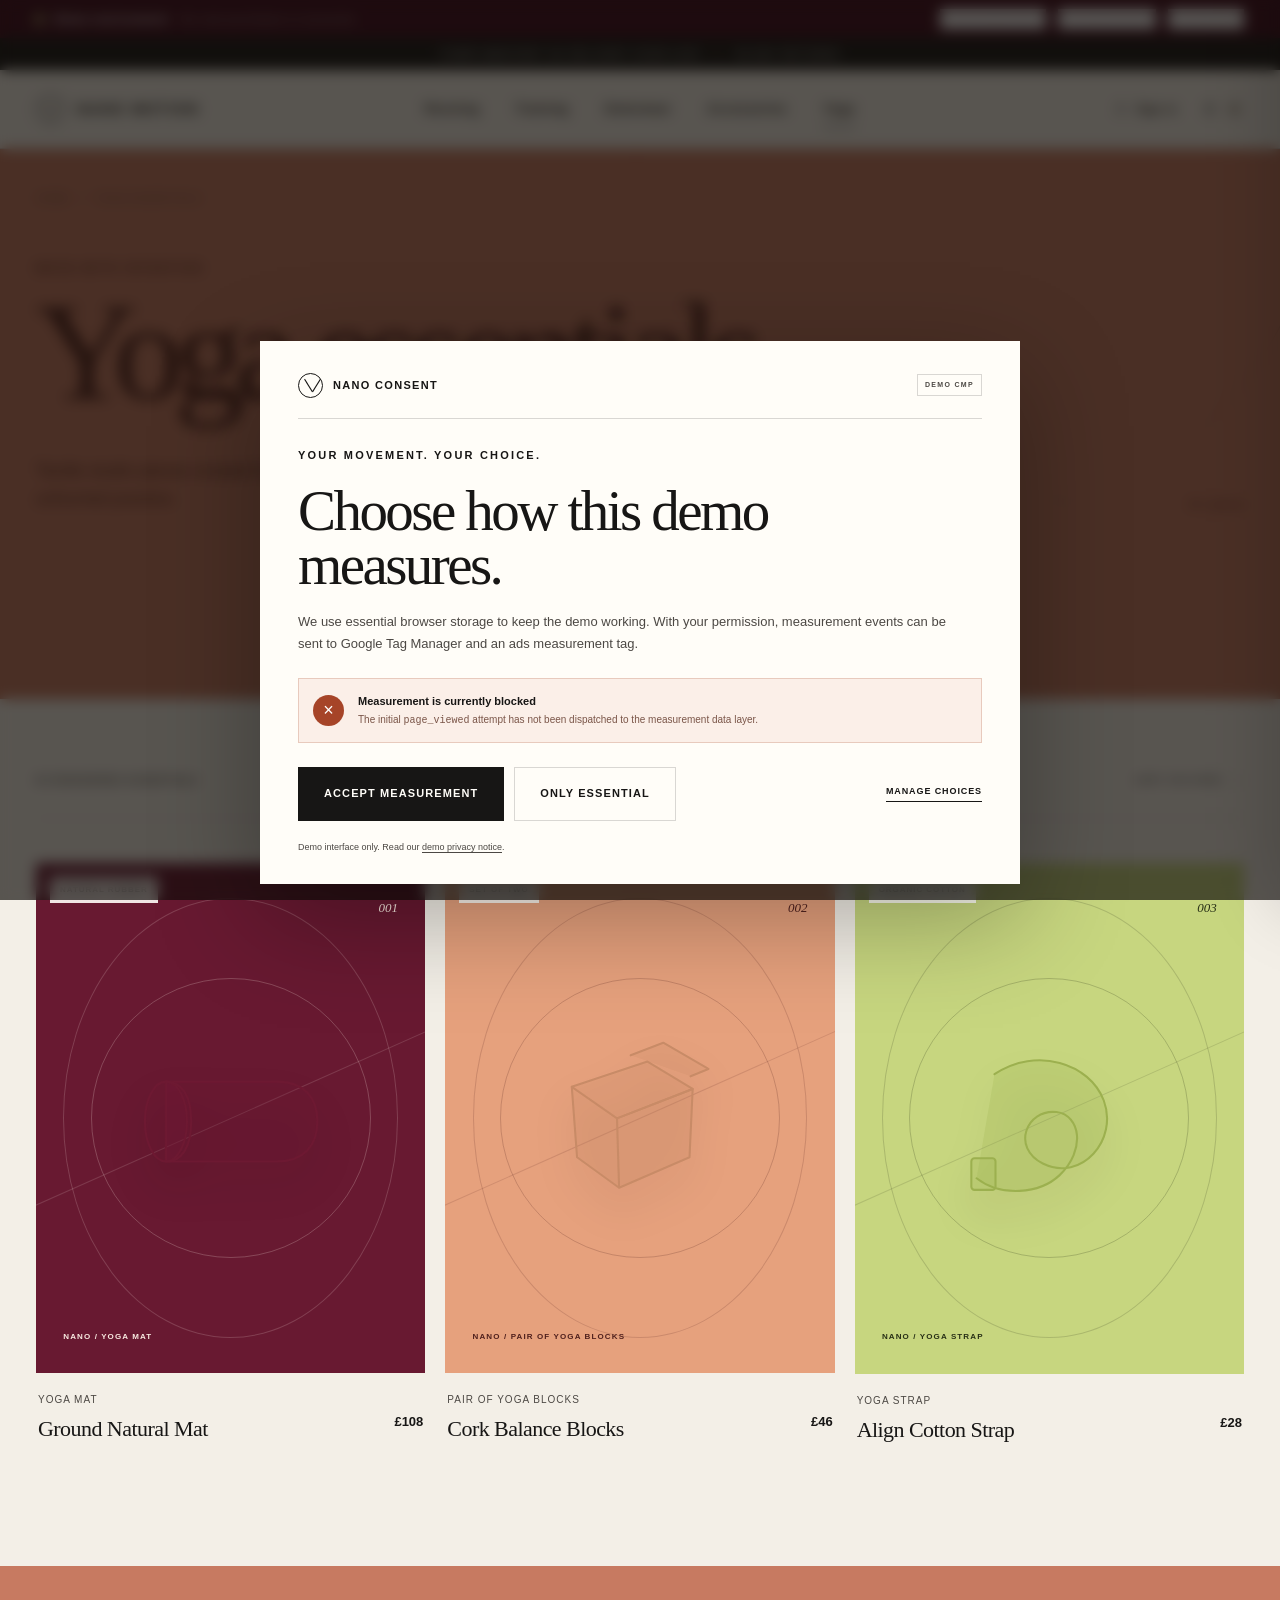
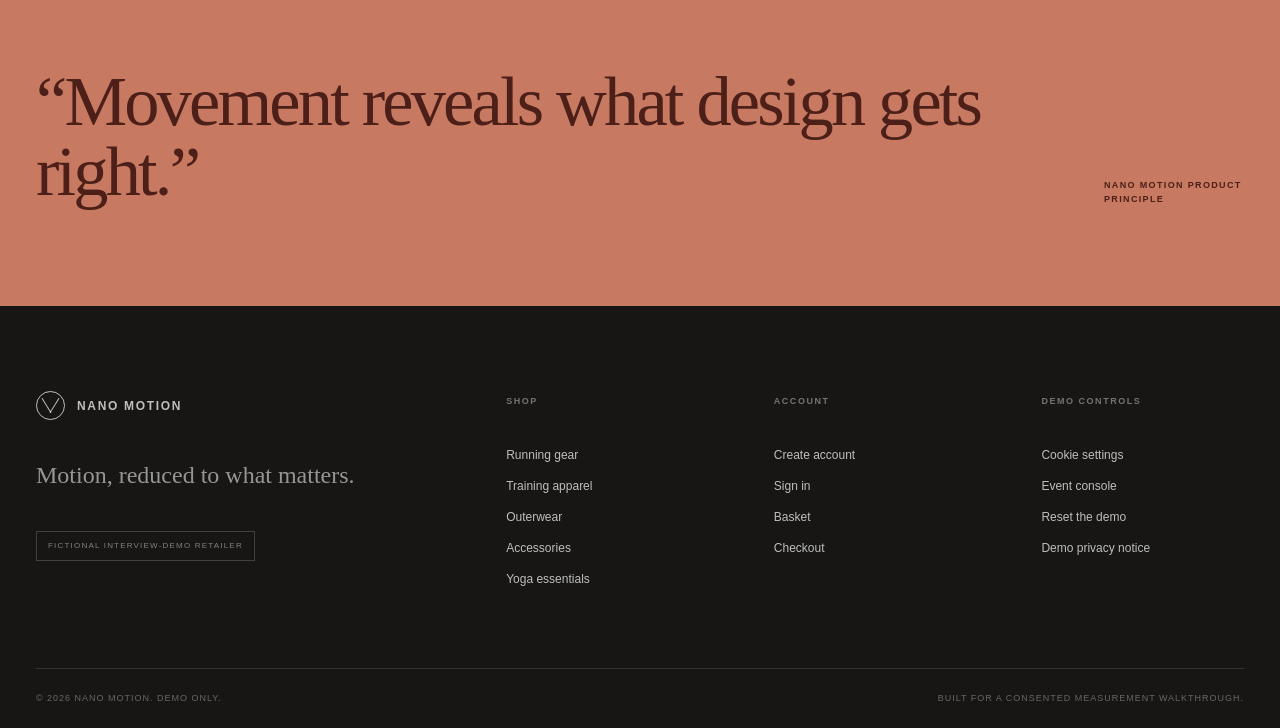
<file: yoga.html>
<!doctype html>
<html lang="en-GB">
<head>
  <meta charset="utf-8"><meta name="viewport" content="width=device-width, initial-scale=1">
  <meta name="description" content="Nano Motion yoga essentials — fictional premium activewear."><meta name="theme-color" content="#c77c63">
  <title>Yoga essentials | Nano Motion</title><link rel="stylesheet" href="assets/css/styles.css">
  <script src="config.js"></script><script src="assets/js/bootstrap.js"></script><script defer src="assets/js/data.js"></script><script defer src="assets/js/app.js"></script>
</head>
<body data-page="category" data-category="yoga"><noscript><p>This demo needs JavaScript enabled.</p></noscript><div id="site-header"></div><main id="main-content"></main><div id="site-footer"></div></body>
</html>
</file>
<file: assets/css/styles.css>
:root {
  --ink: #171615;
  --ink-soft: #4c4844;
  --paper: #f3efe7;
  --paper-deep: #e8e1d6;
  --white: #fffdf8;
  --wine: #65162e;
  --wine-dark: #3e0b1c;
  --apricot: #e9a27d;
  --lime: #c9d780;
  --sky: #9fc5d3;
  --slate: #798286;
  --clay: #c77c63;
  --line: rgba(23, 22, 21, 0.16);
  --shadow: 0 18px 60px rgba(48, 34, 25, 0.12);
  --shell: min(1440px, calc(100vw - 72px));
  --sans: "Helvetica Neue", "Neue Haas Grotesk Text Pro", Arial, sans-serif;
  --serif: "Iowan Old Style", "Baskerville", "Times New Roman", serif;
}

* { box-sizing: border-box; }

html { scroll-behavior: smooth; }

body {
  margin: 0;
  background: var(--paper);
  color: var(--ink);
  font-family: var(--sans);
  font-size: 16px;
  line-height: 1.5;
  -webkit-font-smoothing: antialiased;
}

body.modal-open,
body.console-open { overflow: hidden; }

img { display: block; max-width: 100%; }

a { color: inherit; text-decoration: none; }

button,
input,
select { font: inherit; }

button { color: inherit; }

button:focus-visible,
a:focus-visible,
input:focus-visible,
select:focus-visible,
summary:focus-visible {
  outline: 2px solid var(--apricot);
  outline-offset: 3px;
}

svg {
  width: 1.25em;
  height: 1.25em;
  fill: none;
  stroke: currentColor;
  stroke-width: 1.7;
  stroke-linecap: round;
  stroke-linejoin: round;
}

.shell { width: var(--shell); margin-inline: auto; }

.section { padding-block: 120px; }

.eyebrow {
  margin: 0 0 22px;
  font-size: 11px;
  font-weight: 700;
  letter-spacing: 0.2em;
  line-height: 1.2;
  text-transform: uppercase;
}

.eyebrow.light { color: rgba(255, 253, 248, 0.68); }

.skip-link {
  position: fixed;
  z-index: 10000;
  left: 16px;
  top: -80px;
  padding: 12px 18px;
  background: var(--white);
  color: var(--ink);
  transition: top 0.2s ease;
}

.skip-link:focus { top: 16px; }

.demo-rail {
  background: var(--wine-dark);
  color: var(--white);
  min-height: 38px;
}

.demo-rail-inner {
  display: flex;
  align-items: center;
  justify-content: space-between;
  gap: 24px;
  min-height: 38px;
  font-size: 11px;
  letter-spacing: 0.08em;
}

.demo-rail p,
.demo-actions { display: flex; align-items: center; gap: 12px; margin: 0; }

.demo-rail p span:not(.demo-dot) { color: rgba(255, 255, 255, 0.58); }

.demo-dot {
  width: 7px;
  height: 7px;
  border-radius: 50%;
  background: var(--lime);
  box-shadow: 0 0 0 3px rgba(201, 215, 128, 0.18);
}

.demo-rail .text-button {
  border: 0;
  border-bottom: 1px solid rgba(255, 255, 255, 0.3);
  padding: 2px 0;
  color: rgba(255, 255, 255, 0.82);
  font-size: 10px;
  letter-spacing: 0.1em;
  text-transform: uppercase;
}

.announcement {
  display: flex;
  align-items: center;
  justify-content: center;
  gap: 12px;
  height: 32px;
  background: var(--ink);
  color: rgba(255, 255, 255, 0.78);
  font-size: 10px;
  letter-spacing: 0.14em;
  text-transform: uppercase;
}

.announcement span { color: var(--apricot); }

.main-nav {
  position: relative;
  z-index: 50;
  border-bottom: 1px solid var(--line);
  background: rgba(243, 239, 231, 0.96);
}

.nav-inner {
  display: grid;
  grid-template-columns: 230px 1fr 230px;
  align-items: center;
  min-height: 78px;
}

.brand {
  display: inline-flex;
  align-items: center;
  gap: 12px;
  width: max-content;
  font-size: 14px;
  font-weight: 700;
  letter-spacing: 0.14em;
  text-transform: uppercase;
}

.brand-mark {
  position: relative;
  display: inline-block;
  width: 29px;
  height: 29px;
  border: 1px solid currentColor;
  border-radius: 50%;
}

.brand-mark i {
  position: absolute;
  top: 5px;
  left: 9px;
  width: 1px;
  height: 17px;
  background: currentColor;
  transform: rotate(-32deg);
}

.brand-mark i:last-child { left: 17px; transform: rotate(32deg); }

.desktop-nav {
  display: flex;
  align-items: center;
  justify-content: center;
  gap: clamp(20px, 2.8vw, 48px);
}

.nav-link {
  position: relative;
  padding-block: 28px;
  font-size: 12px;
  font-weight: 600;
  letter-spacing: 0.07em;
}

.nav-link::after {
  position: absolute;
  right: 0;
  bottom: 19px;
  left: 0;
  height: 1px;
  background: currentColor;
  content: "";
  transform: scaleX(0);
  transform-origin: right;
  transition: transform 0.25s ease;
}

.nav-link:hover::after,
.nav-link.is-active::after { transform: scaleX(1); transform-origin: left; }

.nav-tools {
  display: flex;
  align-items: center;
  justify-content: flex-end;
  gap: 26px;
}

.nav-account,
.bag-link {
  display: inline-flex;
  align-items: center;
  gap: 8px;
  font-size: 11px;
  font-weight: 600;
  letter-spacing: 0.06em;
}

.bag-link { position: relative; }

.cart-count {
  display: grid;
  place-items: center;
  min-width: 19px;
  height: 19px;
  padding-inline: 4px;
  border-radius: 50%;
  background: var(--paper-deep);
  font-size: 10px;
}

.cart-count.has-items { background: var(--wine); color: var(--white); }

.icon-button,
.menu-button {
  display: grid;
  place-items: center;
  border: 0;
  padding: 8px;
  background: transparent;
  cursor: pointer;
}

.menu-button { display: none; justify-self: start; }

.mobile-menu { display: none; }

.hero {
  position: relative;
  min-height: min(820px, calc(100vh - 148px));
  overflow: hidden;
  background: #351116;
  color: var(--white);
}

.hero > img {
  position: absolute;
  inset: 0;
  width: 100%;
  height: 100%;
  object-fit: cover;
  object-position: center center;
}

.hero-wash {
  position: absolute;
  inset: 0;
  background: linear-gradient(90deg, rgba(30, 7, 14, 0.76) 0%, rgba(36, 11, 17, 0.39) 35%, rgba(35, 18, 15, 0.03) 67%), linear-gradient(0deg, rgba(18, 8, 6, 0.26), transparent 45%);
}

.hero-content {
  position: relative;
  z-index: 2;
  display: flex;
  flex-direction: column;
  justify-content: center;
  min-height: min(820px, calc(100vh - 148px));
  padding-block: 80px;
}

.hero h1 {
  max-width: 760px;
  margin: 0 0 26px;
  font-family: var(--serif);
  font-size: clamp(68px, 7.8vw, 132px);
  font-weight: 400;
  letter-spacing: -0.065em;
  line-height: 0.84;
}

.hero-content > p:not(.eyebrow) {
  max-width: 440px;
  margin: 0 0 42px;
  color: rgba(255, 253, 248, 0.78);
  font-size: 17px;
  line-height: 1.6;
}

.button-row { display: flex; align-items: center; flex-wrap: wrap; gap: 12px; }

.button-row.centered { justify-content: center; }

.button {
  display: inline-flex;
  align-items: center;
  justify-content: center;
  gap: 24px;
  min-height: 54px;
  border: 1px solid transparent;
  padding: 0 25px;
  font-size: 11px;
  font-weight: 700;
  letter-spacing: 0.1em;
  text-transform: uppercase;
  cursor: pointer;
  transition: background 0.2s ease, color 0.2s ease, border-color 0.2s ease, transform 0.2s ease;
}

.button:hover { transform: translateY(-2px); }
.button svg { width: 16px; height: 16px; }
.button-light { background: var(--white); color: var(--ink); }
.button-light:hover { background: var(--lime); }
.button-dark { background: var(--ink); color: var(--white); }
.button-dark:hover { background: var(--wine); }
.button-outline { border-color: var(--line); background: transparent; }
.button-outline:hover { border-color: var(--ink); }
.button-ghost-light { border-color: rgba(255, 255, 255, 0.48); color: var(--white); }
.button-ghost-light:hover { border-color: var(--white); background: rgba(255, 255, 255, 0.08); }
.full-button { width: 100%; }

.hero-index {
  position: absolute;
  z-index: 2;
  right: 4vw;
  bottom: 38px;
  display: flex;
  align-items: center;
  gap: 10px;
  color: rgba(255, 255, 255, 0.72);
  font-size: 10px;
  letter-spacing: 0.1em;
}

.hero-index i { width: 82px; height: 1px; background: rgba(255, 255, 255, 0.45); }

.intro-statement {
  display: grid;
  grid-template-columns: 1fr 2.15fr;
  gap: 60px;
  align-items: start;
}

.intro-statement > div {
  display: grid;
  grid-template-columns: 1.25fr 0.75fr;
  gap: 70px;
  align-items: end;
}

.intro-statement h2,
.section-heading h2,
.editorial-copy h2 {
  margin: 0;
  font-family: var(--serif);
  font-size: clamp(48px, 5vw, 82px);
  font-weight: 400;
  letter-spacing: -0.055em;
  line-height: 0.98;
}

.intro-statement > div > p {
  max-width: 350px;
  margin: 0;
  color: var(--ink-soft);
  font-size: 16px;
  line-height: 1.7;
}

.category-section { padding-top: 40px; }

.section-heading {
  display: flex;
  align-items: end;
  justify-content: space-between;
  gap: 50px;
  margin-bottom: 55px;
}

.section-heading > p {
  max-width: 290px;
  margin: 0 0 4px;
  color: var(--ink-soft);
}

.category-grid {
  display: grid;
  grid-template-columns: repeat(12, 1fr);
  grid-auto-rows: 250px;
  gap: 18px;
}

.category-card {
  position: relative;
  display: grid;
  grid-template-columns: 0.9fr 1.1fr;
  overflow: hidden;
  background: var(--paper-deep);
  transition: transform 0.3s ease, box-shadow 0.3s ease;
}

.category-card:hover { transform: translateY(-5px); box-shadow: var(--shadow); }
.category-card-1 { grid-column: span 7; grid-row: span 2; }
.category-card-2 { grid-column: span 5; }
.category-card-3 { grid-column: span 5; }
.category-card-4 { grid-column: span 5; }
.category-card-5 { grid-column: span 7; }

.category-card-copy {
  position: relative;
  z-index: 2;
  display: flex;
  flex-direction: column;
  justify-content: end;
  padding: 30px;
}

.category-card-copy > span:first-child {
  position: absolute;
  top: 28px;
  left: 30px;
  font-family: var(--serif);
  font-size: 12px;
  font-style: italic;
}

.category-card-copy p {
  margin: 0 0 7px;
  font-size: 10px;
  font-weight: 700;
  letter-spacing: 0.14em;
  text-transform: uppercase;
}

.category-card-copy h3 {
  max-width: 260px;
  margin: 0;
  font-family: var(--serif);
  font-size: clamp(27px, 2.7vw, 46px);
  font-weight: 400;
  letter-spacing: -0.04em;
  line-height: 0.95;
}

.category-arrow {
  position: absolute;
  right: 25px;
  bottom: 25px;
  display: grid;
  place-items: center;
  width: 40px;
  height: 40px;
  border: 1px solid currentColor;
  border-radius: 50%;
}

.category-card-art { min-width: 0; }

.tone-apricot { --tone-bg: #e6a17d; --tone-ink: #4f201d; }
.tone-wine { --tone-bg: #681931; --tone-ink: #f9eae1; }
.tone-slate { --tone-bg: #778185; --tone-ink: #f6f1e9; }
.tone-lime { --tone-bg: #c7d67f; --tone-ink: #283016; }
.tone-clay { --tone-bg: #c77a61; --tone-ink: #4d1f19; }
.tone-sky { --tone-bg: #a3c8d4; --tone-ink: #20373d; }

.category-card.tone-apricot,
.category-card.tone-wine,
.category-card.tone-slate,
.category-card.tone-lime,
.category-card.tone-clay { background: var(--tone-bg); color: var(--tone-ink); }

.product-art {
  position: relative;
  display: grid;
  place-items: center;
  width: 100%;
  height: 100%;
  overflow: hidden;
  background: var(--tone-bg);
  color: var(--tone-ink);
}

.product-art::before {
  position: absolute;
  inset: 7%;
  border: 1px solid color-mix(in srgb, currentColor 18%, transparent);
  border-radius: 50%;
  content: "";
}

.product-art::after {
  position: absolute;
  top: 50%;
  left: -10%;
  width: 120%;
  height: 1px;
  background: color-mix(in srgb, currentColor 15%, transparent);
  content: "";
  transform: rotate(-24deg);
}

.product-art-svg {
  position: relative;
  z-index: 2;
  width: 54%;
  height: auto;
  max-height: 62%;
  color: var(--product-accent);
  fill: color-mix(in srgb, var(--product-accent) 22%, transparent);
  filter: drop-shadow(0 23px 20px rgba(20, 10, 5, 0.15));
  stroke: currentColor;
  stroke-width: 2;
  transition: transform 0.45s cubic-bezier(.2,.7,.2,1);
}

.product-art:hover .product-art-svg,
.product-card:hover .product-art-svg,
.category-card:hover .product-art-svg { transform: translateY(-7px) rotate(-2deg) scale(1.035); }

.product-art-orbit {
  position: absolute;
  width: 72%;
  aspect-ratio: 1;
  border: 1px solid color-mix(in srgb, currentColor 22%, transparent);
  border-radius: 50%;
}

.product-art-code {
  position: absolute;
  z-index: 3;
  top: 7%;
  right: 7%;
  font-family: var(--serif);
  font-size: 13px;
  font-style: italic;
}

.product-art-caption {
  position: absolute;
  z-index: 3;
  bottom: 6%;
  left: 7%;
  font-size: 8px;
  font-weight: 700;
  letter-spacing: 0.14em;
}

.product-art-category { min-height: 100%; background: transparent; }
.product-art-category::before { inset: 14% -7% 14% 8%; }
.product-art-category .product-art-caption { display: none; }
.product-art-category .product-art-svg { width: 66%; }

.product-section { background: var(--white); }

.product-grid {
  display: grid;
  grid-template-columns: repeat(4, minmax(0, 1fr));
  gap: 20px;
}

.product-card { min-width: 0; }

.product-card-visual {
  position: relative;
  display: block;
  aspect-ratio: 4 / 5;
  overflow: hidden;
}

.product-art-card { height: 100%; }

.product-badge {
  position: absolute;
  z-index: 4;
  top: 14px;
  left: 14px;
  padding: 7px 10px;
  background: rgba(255, 253, 248, 0.9);
  color: var(--ink);
  font-size: 8px;
  font-weight: 700;
  letter-spacing: 0.12em;
  text-transform: uppercase;
}

.product-card-copy {
  display: flex;
  align-items: start;
  justify-content: space-between;
  gap: 18px;
  padding: 19px 2px 0;
}

.product-type {
  margin: 0 0 5px;
  color: var(--ink-soft);
  font-size: 10px;
  letter-spacing: 0.1em;
  text-transform: uppercase;
}

.product-card-copy h3 {
  margin: 0;
  font-family: var(--serif);
  font-size: 22px;
  font-weight: 400;
  letter-spacing: -0.025em;
}

.product-card-copy h3 a { background-image: linear-gradient(currentColor, currentColor); background-position: 100% 100%; background-repeat: no-repeat; background-size: 0 1px; transition: background-size 0.25s ease; }
.product-card:hover h3 a { background-position: 0 100%; background-size: 100% 1px; }
.product-price { margin: 20px 0 0; font-size: 13px; font-weight: 600; white-space: nowrap; }

.arrow-link {
  display: inline-flex;
  align-items: center;
  gap: 22px;
  border-bottom: 1px solid var(--ink);
  padding-bottom: 7px;
  font-size: 11px;
  font-weight: 700;
  letter-spacing: 0.1em;
  text-transform: uppercase;
}

.editorial-band {
  position: relative;
  min-height: 700px;
  overflow: hidden;
  background: var(--wine);
  color: var(--white);
}

.editorial-word {
  position: absolute;
  top: 50%;
  left: 50%;
  color: rgba(255, 255, 255, 0.035);
  font-family: var(--sans);
  font-size: 30vw;
  font-weight: 800;
  letter-spacing: -0.1em;
  line-height: 1;
  transform: translate(-52%, -54%);
}

.editorial-copy {
  position: relative;
  z-index: 2;
  display: flex;
  flex-direction: column;
  justify-content: center;
  min-height: 700px;
}

.editorial-copy h2 { margin-bottom: 28px; font-size: clamp(64px, 8vw, 128px); line-height: 0.82; }
.editorial-copy > p:not(.eyebrow) { max-width: 330px; margin: 0 0 35px; color: rgba(255,255,255,.66); }
.editorial-copy .button { width: max-content; }

.material-disc {
  position: absolute;
  z-index: 2;
  right: 10vw;
  top: 50%;
  display: grid;
  place-items: center;
  width: 340px;
  height: 340px;
  border: 1px solid rgba(255, 255, 255, 0.2);
  border-radius: 50%;
  transform: translateY(-50%);
}

.material-disc::before,
.material-disc::after { position: absolute; width: 1px; height: 118%; background: rgba(255,255,255,.15); content: ""; transform: rotate(45deg); }
.material-disc::after { transform: rotate(-45deg); }
.material-disc span { font-family: var(--serif); font-size: 120px; font-style: italic; line-height: 1; }
.material-disc p { position: absolute; right: -25px; bottom: 50px; margin: 0; font-size: 9px; letter-spacing: .16em; text-transform: uppercase; }

.principles { display: grid; grid-template-columns: repeat(3, 1fr); gap: 0; }
.principles article { border-left: 1px solid var(--line); padding: 15px 9%; }
.principles article:last-child { border-right: 1px solid var(--line); }
.principles span { font-family: var(--serif); font-size: 12px; font-style: italic; }
.principles h3 { margin: 75px 0 15px; font-family: var(--serif); font-size: 28px; font-weight: 400; }
.principles p { max-width: 290px; margin: 0; color: var(--ink-soft); line-height: 1.65; }

.footer { padding-top: 85px; background: var(--ink); color: var(--white); }
.footer-grid { display: grid; grid-template-columns: 2fr repeat(3, 1fr); gap: 65px; padding-bottom: 80px; }
.brand-light { color: var(--white); }
.footer-intro > p { margin: 30px 0 38px; color: rgba(255,255,255,.55); font-family: var(--serif); font-size: 24px; }
.fictional-label { display: inline-block; border: 1px solid rgba(255,255,255,.18); padding: 8px 11px; color: rgba(255,255,255,.46); font-size: 8px; letter-spacing: .15em; text-transform: uppercase; }
.footer h2 { margin: 4px 0 24px; color: rgba(255,255,255,.4); font-size: 9px; letter-spacing: .17em; text-transform: uppercase; }
.footer-grid > div:not(.footer-intro) { display: flex; flex-direction: column; align-items: flex-start; gap: 13px; }
.footer-grid a,
.footer-grid button { border: 0; padding: 0; background: transparent; color: rgba(255,255,255,.72); font-size: 12px; cursor: pointer; }
.footer-grid a:hover,
.footer-grid button:hover { color: var(--white); }
.footer-base { display: flex; justify-content: space-between; border-top: 1px solid rgba(255,255,255,.12); padding-block: 23px; color: rgba(255,255,255,.35); font-size: 9px; letter-spacing: .11em; text-transform: uppercase; }
.footer-base p { margin: 0; }

.breadcrumbs { display: flex; flex-wrap: wrap; gap: 10px; margin-bottom: 55px; color: rgba(23,22,21,.52); font-size: 10px; letter-spacing: .1em; text-transform: uppercase; }
.breadcrumbs a { border-bottom: 1px solid transparent; }
.breadcrumbs a:hover { border-color: currentColor; }

.category-hero {
  position: relative;
  overflow: hidden;
  min-height: 550px;
  padding-block: 42px 80px;
  background: var(--tone-bg);
  color: var(--tone-ink);
}

.category-hero::before {
  position: absolute;
  top: -58%;
  right: -3%;
  width: 680px;
  height: 680px;
  border: 1px solid color-mix(in srgb, currentColor 16%, transparent);
  border-radius: 50%;
  content: "";
}

.category-hero::after {
  position: absolute;
  right: 11%;
  bottom: -290px;
  width: 580px;
  height: 580px;
  border: 1px solid color-mix(in srgb, currentColor 16%, transparent);
  border-radius: 50%;
  content: "";
}

.category-hero .shell { position: relative; z-index: 2; }
.category-hero h1 { max-width: 1100px; margin: 0; font-family: var(--serif); font-size: clamp(88px, 11vw, 176px); font-weight: 400; letter-spacing: -.07em; line-height: .78; }
.category-intro { max-width: 490px; margin: 50px 0 0; font-size: 17px; line-height: 1.65; }
.category-count { position: absolute; right: 0; bottom: 0; font-family: var(--serif); font-size: 13px; font-style: italic; }
.catalogue-section { padding-top: 65px; }
.catalogue-toolbar { display: grid; grid-template-columns: 1fr auto 1fr; align-items: center; gap: 25px; border-bottom: 1px solid var(--line); margin-bottom: 44px; padding-bottom: 20px; font-size: 10px; letter-spacing: .1em; text-transform: uppercase; }
.catalogue-toolbar > p { margin: 0; }
.filter-chips { display: flex; gap: 8px; }
.filter-chips button,
.sort-button { border: 1px solid var(--line); padding: 9px 14px; background: transparent; font-size: 9px; letter-spacing: .09em; text-transform: uppercase; cursor: pointer; }
.filter-chips button.is-active { background: var(--ink); color: var(--white); }
.sort-button { justify-self: end; display: flex; align-items: center; gap: 10px; border: 0; padding-inline: 0; }
.category-products { grid-template-columns: repeat(3, 1fr); }
.category-products .product-card-visual { aspect-ratio: 4 / 5.25; }
.category-quote { padding-block: 100px; background: var(--tone-bg); color: var(--tone-ink); }
.category-quote .shell { display: flex; align-items: end; justify-content: space-between; gap: 40px; }
.category-quote p { max-width: 1000px; margin: 0; font-family: var(--serif); font-size: clamp(42px, 5.5vw, 82px); letter-spacing: -.04em; line-height: 1; }
.category-quote span { max-width: 140px; font-size: 9px; font-weight: 700; letter-spacing: .15em; text-transform: uppercase; }

.product-page { padding-block: 36px 130px; }
.product-layout { display: grid; grid-template-columns: minmax(0, 1.25fr) minmax(410px, .75fr); gap: clamp(50px, 7vw, 120px); align-items: start; }
.product-gallery { position: sticky; top: 25px; height: min(760px, 76vh); min-height: 620px; }
.product-art-detail { height: 100%; }
.product-art-detail .product-art-svg { width: 51%; max-height: 67%; stroke-width: 1.6; }
.product-art-detail .product-art-code { font-size: 18px; }
.gallery-note { position: absolute; z-index: 4; right: 25px; bottom: 24px; display: flex; gap: 22px; align-items: center; font-size: 8px; letter-spacing: .13em; text-transform: uppercase; }
.gallery-note span { padding: 8px 10px; background: rgba(255,255,255,.48); }
.gallery-note p { margin: 0; }
.product-info { padding-top: 45px; }
.product-info h1 { margin: 0 0 13px; font-family: var(--serif); font-size: clamp(54px, 5vw, 78px); font-weight: 400; letter-spacing: -.055em; line-height: .93; }
.product-page-price { margin: 0 0 34px; font-size: 16px; font-weight: 600; }
.product-description { max-width: 520px; margin: 0 0 42px; color: var(--ink-soft); font-size: 16px; line-height: 1.7; }
.product-info fieldset { border: 0; border-top: 1px solid var(--line); margin: 0; padding: 24px 0; }
.product-info legend { display: flex; justify-content: space-between; width: 100%; padding: 0; font-size: 10px; font-weight: 600; letter-spacing: .1em; text-transform: uppercase; }
.product-info legend strong { margin-left: 8px; font-weight: 400; }
.size-guide { float: right; border: 0; border-bottom: 1px solid var(--ink); padding: 0; background: transparent; font-size: 9px; letter-spacing: .08em; text-transform: uppercase; cursor: pointer; }
.swatches { display: flex; flex-wrap: wrap; gap: 16px; margin-top: 19px; }
.swatch { position: relative; display: flex; align-items: center; gap: 8px; cursor: pointer; }
.swatch input { position: absolute; opacity: 0; }
.swatch > span { display: inline-block; width: 27px; height: 27px; border: 5px solid var(--paper); border-radius: 50%; background: var(--swatch); box-shadow: 0 0 0 1px var(--line); }
.swatch.is-selected > span { box-shadow: 0 0 0 1px var(--ink); }
.swatch em { display: none; font-size: 10px; font-style: normal; }
.size-grid { display: grid; grid-template-columns: repeat(5, 1fr); gap: 7px; margin-top: 18px; }
.size-grid label { position: relative; }
.size-grid input { position: absolute; opacity: 0; }
.size-grid span { display: grid; place-items: center; min-height: 45px; border: 1px solid var(--line); font-size: 10px; cursor: pointer; }
.size-grid input:checked + span { border-color: var(--ink); background: var(--ink); color: var(--white); }
.purchase-row { display: grid; grid-template-columns: 74px 1fr; gap: 10px; margin-top: 7px; }
.quantity-field { display: flex; flex-direction: column; border: 1px solid var(--line); padding: 6px 12px; }
.quantity-field span { color: var(--ink-soft); font-size: 8px; letter-spacing: .1em; text-transform: uppercase; }
.quantity-field select { flex: 1; border: 0; outline: 0; background: transparent; }
.add-button { justify-content: space-between; min-height: 62px; }
.add-button span { margin-left: auto; }
.product-promises { display: flex; justify-content: space-between; gap: 20px; border-bottom: 1px solid var(--line); padding-block: 20px; }
.product-promises p { display: flex; align-items: center; gap: 8px; margin: 0; color: var(--ink-soft); font-size: 9px; letter-spacing: .04em; }
.product-promises svg { width: 14px; height: 14px; }
.accordions details { border-bottom: 1px solid var(--line); }
.accordions summary { display: flex; align-items: center; justify-content: space-between; padding: 22px 0; font-size: 10px; font-weight: 700; letter-spacing: .1em; text-transform: uppercase; cursor: pointer; list-style: none; }
.accordions summary::-webkit-details-marker { display: none; }
.accordions details[open] summary svg { transform: rotate(180deg); }
.accordions details p { margin: -5px 0 24px; color: var(--ink-soft); font-size: 13px; line-height: 1.65; }
.related-products { background: var(--white); }
.related-products .product-grid { grid-template-columns: repeat(2, minmax(0, 1fr)); max-width: 820px; margin-left: auto; margin-right: auto; }

.commerce-page,
.checkout-page { padding-block: 75px 130px; }
.commerce-heading { display: flex; align-items: end; justify-content: space-between; border-bottom: 1px solid var(--line); padding-bottom: 34px; }
.commerce-heading .eyebrow { margin-bottom: 10px; }
.commerce-heading h1,
.checkout-header h1 { margin: 0; font-family: var(--serif); font-size: clamp(68px, 7vw, 108px); font-weight: 400; letter-spacing: -.065em; line-height: .85; }
.commerce-heading h1 span { font-family: var(--sans); font-size: 15px; letter-spacing: 0; }
.commerce-layout { display: grid; grid-template-columns: 1fr 390px; gap: clamp(50px, 7vw, 110px); padding-top: 44px; align-items: start; }
.cart-line { display: grid; grid-template-columns: 185px 1fr auto; gap: 26px; border-bottom: 1px solid var(--line); padding-block: 26px; }
.cart-line:first-child { padding-top: 0; }
.product-art-cart { width: 185px; height: 220px; }
.cart-line-copy { display: flex; flex-direction: column; justify-content: space-between; padding-block: 10px; }
.cart-line-copy h2 { margin: 0 0 12px; font-family: var(--serif); font-size: 27px; font-weight: 400; }
.cart-line-copy > div:first-child > p:last-child { margin: 0; color: var(--ink-soft); font-size: 11px; }
.cart-line-price { margin: 10px 0 0; font-size: 13px; font-weight: 600; }
.cart-line-actions { display: flex; align-items: center; gap: 25px; }
.stepper { display: grid; grid-template-columns: 34px 34px 34px; align-items: center; border: 1px solid var(--line); }
.stepper button { display: grid; place-items: center; height: 34px; border: 0; background: transparent; cursor: pointer; }
.stepper span { text-align: center; font-size: 11px; }
.stepper svg { width: 13px; height: 13px; }
.remove-button { border: 0; border-bottom: 1px solid var(--ink); padding: 0 0 3px; background: transparent; font-size: 9px; letter-spacing: .1em; text-transform: uppercase; cursor: pointer; }
.order-summary { position: sticky; top: 28px; padding: 32px; background: var(--white); box-shadow: 0 18px 50px rgba(40,30,22,.06); }
.summary-row { display: flex; justify-content: space-between; gap: 20px; border-bottom: 1px solid var(--line); padding-block: 16px; color: var(--ink-soft); font-size: 12px; }
.summary-row strong { color: var(--ink); font-weight: 500; }
.summary-total { display: flex; justify-content: space-between; gap: 20px; padding: 24px 0; }
.summary-total span { font-family: var(--serif); font-size: 22px; }
.summary-total small { display: block; color: var(--ink-soft); font-family: var(--sans); font-size: 8px; letter-spacing: .08em; text-transform: uppercase; }
.summary-total strong { font-size: 20px; }
.summary-note { display: flex; align-items: center; gap: 9px; justify-content: center; margin: 17px 0 0; color: var(--ink-soft); font-size: 9px; }
.summary-note svg { width: 13px; height: 13px; }
.payload-preview { border-top: 1px solid var(--line); margin-top: 24px; padding-top: 18px; }
.payload-preview summary { display: flex; align-items: center; justify-content: space-between; font-size: 9px; font-weight: 700; letter-spacing: .09em; text-transform: uppercase; cursor: pointer; list-style: none; }
.payload-preview pre { overflow: auto; max-height: 300px; margin: 16px 0 0; padding: 16px; background: #201f1e; color: #dbe69d; font: 10px/1.6 Consolas, monospace; }

.checkout-page > .breadcrumbs { margin-bottom: 35px; }
.checkout-header { display: flex; align-items: end; justify-content: space-between; border-bottom: 1px solid var(--line); padding-bottom: 38px; }
.secure-label { display: inline-flex; align-items: center; border: 1px solid var(--line); padding: 9px 12px; font-size: 8px; font-weight: 700; letter-spacing: .12em; text-transform: uppercase; }
.checkout-layout { display: grid; grid-template-columns: 1fr 390px; gap: clamp(50px, 7vw, 110px); align-items: start; padding-top: 45px; }
.checkout-form { display: flex; flex-direction: column; gap: 22px; }
.form-section { padding: 34px; background: var(--white); }
.form-section-heading { display: flex; align-items: start; gap: 18px; margin-bottom: 28px; }
.form-section-heading > span { display: grid; place-items: center; width: 30px; height: 30px; border: 1px solid var(--line); border-radius: 50%; font-family: var(--serif); font-size: 11px; font-style: italic; }
.form-section-heading h2 { margin: 0 0 4px; font-family: var(--serif); font-size: 28px; font-weight: 400; }
.form-section-heading p { margin: 0; color: var(--ink-soft); font-size: 11px; }
.field-grid { display: grid; grid-template-columns: repeat(2, 1fr); gap: 14px; }
.field { display: flex; flex-direction: column; gap: 7px; }
.field.full { grid-column: 1 / -1; }
.field > span { font-size: 9px; font-weight: 700; letter-spacing: .09em; text-transform: uppercase; }
.field input { width: 100%; min-height: 50px; border: 1px solid var(--line); border-radius: 0; padding: 0 14px; background: transparent; outline: 0; }
.field input:focus { border-color: var(--ink); }
.demo-card { min-height: 190px; display: flex; flex-direction: column; justify-content: space-between; border-radius: 10px; padding: 25px; background: var(--wine); color: var(--white); box-shadow: 0 18px 45px rgba(69,14,31,.22); }
.demo-card div { display: flex; flex-direction: column; gap: 48px; }
.demo-card span { font-size: 9px; letter-spacing: .16em; }
.demo-card strong { font-family: var(--serif); font-size: clamp(19px, 2vw, 26px); font-weight: 400; letter-spacing: .08em; }
.demo-card p { margin: 0; font-size: 11px; letter-spacing: .12em; text-align: right; }
.check-field { display: grid; grid-template-columns: 22px 1fr; gap: 10px; align-items: start; margin-top: 22px; color: var(--ink-soft); font-size: 10px; cursor: pointer; }
.check-field input { position: absolute; opacity: 0; }
.check-field > span { display: grid; place-items: center; width: 20px; height: 20px; border: 1px solid var(--line); }
.check-field input:checked + span { background: var(--ink); color: var(--white); }
.check-field svg { width: 13px; height: 13px; }
.check-field em { font-style: normal; }
.place-order { min-height: 64px; justify-content: space-between; }

.complete-page { position: relative; display: flex; flex-direction: column; align-items: center; justify-content: center; min-height: 850px; overflow: hidden; padding: 100px 25px; background: var(--wine); color: var(--white); text-align: center; }
.complete-page::before { position: absolute; width: 850px; height: 850px; border: 1px solid rgba(255,255,255,.09); border-radius: 50%; content: ""; }
.complete-page::after { position: absolute; width: 590px; height: 590px; border: 1px solid rgba(255,255,255,.09); border-radius: 50%; content: ""; }
.complete-page > * { position: relative; z-index: 2; }
.complete-orbit { display: grid; place-items: center; width: 68px; height: 68px; border: 1px solid rgba(255,255,255,.42); border-radius: 50%; margin-bottom: 28px; }
.complete-orbit span { display: grid; place-items: center; width: 42px; height: 42px; border-radius: 50%; background: var(--lime); color: var(--ink); }
.complete-page h1 { margin: 0 0 30px; font-family: var(--serif); font-size: clamp(76px, 10vw, 150px); font-weight: 400; letter-spacing: -.07em; line-height: .78; }
.complete-page > p:not(.eyebrow):not(.reset-explainer) { max-width: 570px; margin: 0 0 35px; color: rgba(255,255,255,.68); }
.complete-metrics { display: grid; grid-template-columns: repeat(3, 1fr); width: min(700px, 100%); border-block: 1px solid rgba(255,255,255,.17); margin-bottom: 28px; padding-block: 22px; }
.complete-metrics div { display: flex; flex-direction: column; gap: 7px; border-right: 1px solid rgba(255,255,255,.17); }
.complete-metrics div:last-child { border: 0; }
.complete-metrics span { color: rgba(255,255,255,.45); font-size: 8px; letter-spacing: .14em; text-transform: uppercase; }
.complete-metrics strong { font-family: var(--serif); font-size: 19px; font-weight: 400; }
.complete-event { display: flex; align-items: center; justify-content: space-between; gap: 30px; width: min(700px, 100%); margin-bottom: 35px; padding: 16px 20px; background: rgba(0,0,0,.15); text-align: left; }
.complete-event > div { display: flex; align-items: center; gap: 12px; }
.complete-event .status-light { width: 9px; height: 9px; border-radius: 50%; background: #e6a25c; box-shadow: 0 0 0 4px rgba(230,162,92,.13); }
.complete-event.is-fired .status-light { background: var(--lime); box-shadow: 0 0 0 4px rgba(201,215,128,.13); }
.complete-event strong { font: 11px Consolas, monospace; }
.complete-event p { margin: 3px 0 0; color: rgba(255,255,255,.45); font-size: 9px; }
.complete-event .text-button { display: flex; align-items: center; gap: 12px; border: 0; background: transparent; color: var(--white); font-size: 9px; letter-spacing: .1em; text-transform: uppercase; cursor: pointer; }
.reset-explainer { max-width: 540px; margin: 23px 0 0; color: rgba(255,255,255,.42); font-size: 10px; }

.auth-page { display: grid; grid-template-columns: 1.05fr .95fr; min-height: max(760px, calc(100vh - 148px)); }
.auth-art { position: relative; display: flex; flex-direction: column; justify-content: flex-end; overflow: hidden; padding: 55px; background: var(--apricot); color: #4f201d; }
.auth-art-word { position: absolute; top: 50%; left: -3%; font-size: 15vw; font-weight: 800; letter-spacing: -.1em; line-height: .7; opacity: .13; transform: translateY(-50%); }
.auth-art > p { position: relative; z-index: 3; margin: 0; font-family: var(--serif); font-size: 31px; }
.auth-figure { position: absolute; top: 16%; left: 50%; width: 190px; height: 420px; border: 1px solid rgba(79,32,29,.3); border-radius: 50% 50% 30% 30%; transform: translateX(-50%) rotate(7deg); }
.auth-figure span { position: absolute; top: -55px; left: 61px; width: 70px; height: 70px; border: 1px solid rgba(79,32,29,.4); border-radius: 50%; }
.auth-figure i { position: absolute; top: 90px; left: -130px; width: 450px; height: 1px; background: rgba(79,32,29,.3); transform: rotate(-12deg); }
.auth-panel { display: flex; flex-direction: column; justify-content: center; width: min(490px, calc(100% - 80px)); margin-inline: auto; padding-block: 80px; }
.auth-copy { margin-top: 70px; }
.auth-copy h1,
.signed-in-state h1 { margin: 0 0 25px; font-family: var(--serif); font-size: clamp(58px, 6vw, 86px); font-weight: 400; letter-spacing: -.06em; line-height: .86; }
.auth-copy > p:not(.eyebrow) { max-width: 390px; margin: 0 0 30px; color: var(--ink-soft); line-height: 1.65; }
.auth-form { display: flex; flex-direction: column; gap: 18px; }
.auth-form .button { margin-top: 4px; }
.form-privacy { margin: -3px 0 0; color: var(--ink-soft); font-size: 9px; line-height: 1.5; text-align: center; }
.auth-switch { margin: 28px 0 0; color: var(--ink-soft); font-size: 12px; text-align: center; }
.auth-switch a { border-bottom: 1px solid var(--ink); color: var(--ink); }
.signed-in-state { margin-top: 100px; text-align: center; }
.signed-in-state > p:not(.eyebrow) { margin: 0 0 30px; color: var(--ink-soft); }
.success-mark { display: grid; place-items: center; width: 65px; height: 65px; border-radius: 50%; margin: 0 auto 28px; background: var(--lime); }
.signed-in-state .text-button { border: 0; border-bottom: 1px solid var(--ink); margin-top: 25px; padding: 0 0 3px; background: transparent; font-size: 10px; text-transform: uppercase; cursor: pointer; }

.legal-page { padding-block: 55px 140px; }
.legal-page h1 { margin: 0 0 75px; font-family: var(--serif); font-size: clamp(76px, 9vw, 138px); font-weight: 400; letter-spacing: -.07em; line-height: .8; }
.legal-grid { display: grid; grid-template-columns: 1fr 2.2fr; gap: 100px; border-top: 1px solid var(--line); padding-top: 45px; }
.legal-grid aside { display: flex; flex-direction: column; align-items: flex-start; }
.legal-grid aside p { margin: 0; color: var(--ink-soft); font-size: 9px; letter-spacing: .12em; text-transform: uppercase; }
.legal-grid aside strong { margin: 8px 0 35px; font-family: var(--serif); font-size: 21px; font-weight: 400; }
.legal-grid article { max-width: 730px; }
.legal-grid h2 { margin: 0 0 14px; font-family: var(--serif); font-size: 31px; font-weight: 400; }
.legal-grid article p { margin: 0 0 38px; color: var(--ink-soft); line-height: 1.75; }

.empty-state { position: relative; display: flex; flex-direction: column; align-items: center; justify-content: center; min-height: 670px; overflow: hidden; padding: 80px 25px; text-align: center; }
.empty-orbit { position: absolute; width: 530px; height: 530px; border: 1px solid var(--line); border-radius: 50%; }
.empty-state > * { position: relative; z-index: 2; }
.empty-state h1 { max-width: 760px; margin: 0 0 20px; font-family: var(--serif); font-size: clamp(55px, 7vw, 94px); font-weight: 400; letter-spacing: -.055em; line-height: .9; }
.empty-state > p:not(.eyebrow) { max-width: 480px; margin: 0 0 35px; color: var(--ink-soft); }

.consent-layer { position: fixed; z-index: 9000; inset: 0; display: grid; place-items: end center; opacity: 0; pointer-events: none; transition: opacity .25s ease; }
.consent-layer.is-visible { opacity: 1; pointer-events: auto; }
.consent-backdrop { position: absolute; inset: 0; background: rgba(16,12,10,.68); backdrop-filter: blur(7px); }
.consent-dialog { position: relative; width: min(760px, calc(100% - 32px)); max-height: calc(100vh - 32px); overflow: auto; margin-bottom: 16px; padding: 32px 38px 30px; background: var(--white); box-shadow: 0 35px 100px rgba(0,0,0,.3); transform: translateY(30px); transition: transform .3s ease; }
.consent-layer.is-visible .consent-dialog { transform: translateY(0); }
.consent-brand { display: flex; align-items: center; gap: 10px; border-bottom: 1px solid var(--line); margin-bottom: 30px; padding-bottom: 20px; font-size: 11px; font-weight: 700; letter-spacing: .12em; text-transform: uppercase; }
.consent-brand .brand-mark { width: 25px; height: 25px; }
.consent-brand .brand-mark i { top: 4px; height: 15px; }
.consent-brand em { margin-left: auto; border: 1px solid var(--line); padding: 5px 7px; color: var(--ink-soft); font-size: 7px; font-style: normal; }
.consent-dialog h2 { max-width: 620px; margin: 0 0 18px; font-family: var(--serif); font-size: clamp(38px, 5vw, 57px); font-weight: 400; letter-spacing: -.045em; line-height: .96; }
.consent-view > p:not(.eyebrow):not(.consent-fine) { max-width: 650px; margin: 0; color: var(--ink-soft); font-size: 13px; line-height: 1.65; }
.consent-proof { display: flex; align-items: center; gap: 14px; border: 1px solid rgba(166,68,40,.22); margin: 24px 0; padding: 14px; background: #fbefe8; }
.blocked-icon { display: grid; flex: 0 0 auto; place-items: center; width: 31px; height: 31px; border-radius: 50%; background: #a64428; color: #fff; font-size: 18px; }
.consent-proof strong { display: block; font-size: 11px; }
.consent-proof p { margin: 2px 0 0; color: #7a5548; font-size: 10px; }
.consent-proof code { font-family: Consolas, monospace; }
.consent-actions { display: flex; align-items: center; gap: 10px; }
.manage-link { border: 0; border-bottom: 1px solid var(--ink); margin-left: auto; padding: 0 0 3px; background: transparent; font-size: 9px; font-weight: 700; letter-spacing: .1em; text-transform: uppercase; cursor: pointer; }
.consent-fine { margin: 20px 0 0; color: var(--ink-soft); font-size: 9px; }
.consent-fine a { border-bottom: 1px solid currentColor; }
.consent-view.is-hidden { display: none; }
.back-link { border: 0; margin: 0 0 24px; padding: 0; background: transparent; font-size: 10px; cursor: pointer; }
.preference-row { position: relative; display: flex; align-items: center; justify-content: space-between; gap: 30px; border-top: 1px solid var(--line); padding-block: 22px; }
.preference-row strong { display: block; margin-bottom: 4px; font-family: var(--serif); font-size: 20px; font-weight: 400; }
.preference-row p { margin: 0; color: var(--ink-soft); font-size: 11px; }
.always-on { flex: 0 0 auto; color: var(--ink-soft); font-size: 8px; letter-spacing: .1em; text-transform: uppercase; }
.switch-input { position: absolute; right: 0; width: 49px; height: 28px; opacity: 0; cursor: pointer; }
.switch-ui { position: relative; flex: 0 0 auto; width: 49px; height: 28px; border-radius: 20px; background: #c9c4bb; transition: background .2s ease; }
.switch-ui::after { position: absolute; top: 4px; left: 4px; width: 20px; height: 20px; border-radius: 50%; background: var(--white); content: ""; transition: transform .2s ease; }
.switch-input:checked + .switch-ui { background: var(--wine); }
.switch-input:checked + .switch-ui::after { transform: translateX(21px); }

.event-console { position: fixed; z-index: 8500; top: 0; right: 0; bottom: 0; display: flex; flex-direction: column; width: min(520px, 100vw); padding: 28px; background: #171716; color: #f4f0e8; box-shadow: -20px 0 70px rgba(0,0,0,.25); transform: translateX(105%); transition: transform .32s cubic-bezier(.2,.7,.2,1); }
.event-console.is-open { transform: translateX(0); }
.event-console-head { display: flex; align-items: start; justify-content: space-between; border-bottom: 1px solid rgba(255,255,255,.13); padding-bottom: 18px; }
.event-console-head .eyebrow { margin-bottom: 7px; color: rgba(255,255,255,.43); }
.event-console-head h2 { margin: 0; font-family: var(--serif); font-size: 37px; font-weight: 400; }
.event-console-head .icon-button { color: var(--white); }
.event-status-card { display: flex; align-items: center; gap: 13px; margin-block: 19px; padding: 15px; background: rgba(255,255,255,.06); }
.status-light { flex: 0 0 auto; width: 10px; height: 10px; border-radius: 50%; background: #dd704e; box-shadow: 0 0 0 4px rgba(221,112,78,.12); }
.event-status-card.is-granted .status-light { background: var(--lime); box-shadow: 0 0 0 4px rgba(201,215,128,.12); }
.event-status-card strong { display: block; font-size: 11px; }
.event-status-card p { margin: 3px 0 0; color: rgba(255,255,255,.4); font-size: 9px; }
.event-console-tools { display: flex; gap: 8px; margin-bottom: 16px; }
.event-console-tools button { display: flex; align-items: center; gap: 7px; border: 1px solid rgba(255,255,255,.18); padding: 8px 10px; background: transparent; color: rgba(255,255,255,.72); font-size: 8px; letter-spacing: .08em; text-transform: uppercase; cursor: pointer; }
.event-console-tools svg { width: 12px; height: 12px; }
.event-log { flex: 1; overflow: auto; padding-right: 4px; }
.event-record { border: 1px solid rgba(255,255,255,.1); margin-bottom: 9px; background: rgba(255,255,255,.025); }
.event-record summary { display: grid; grid-template-columns: 9px 1fr auto; gap: 12px; align-items: center; padding: 13px; cursor: pointer; list-style: none; }
.event-record summary::-webkit-details-marker { display: none; }
.record-light { width: 7px; height: 7px; border-radius: 50%; }
.event-record.dispatched .record-light { background: var(--lime); }
.event-record.blocked .record-light { background: #dd704e; }
.event-record strong { display: block; font: 11px Consolas, monospace; }
.event-record small { display: block; margin-top: 2px; color: rgba(255,255,255,.35); font-size: 8px; }
.event-record time { color: rgba(255,255,255,.32); font: 8px Consolas, monospace; }
.event-record pre { overflow: auto; max-height: 330px; border-top: 1px solid rgba(255,255,255,.08); margin: 0; padding: 14px; background: #10100f; color: #d4e68b; font: 10px/1.55 Consolas, monospace; white-space: pre-wrap; word-break: break-word; }
.event-empty { display: grid; place-items: center; min-height: 230px; color: rgba(255,255,255,.35); text-align: center; }
.event-empty span { font-family: var(--serif); font-size: 50px; }
.event-empty p { margin: 0; font-size: 10px; }
.console-legend { display: flex; gap: 18px; border-top: 1px solid rgba(255,255,255,.12); margin-top: 12px; padding-top: 15px; color: rgba(255,255,255,.38); font-size: 8px; }
.console-legend span { display: flex; align-items: center; gap: 6px; }
.console-legend i { width: 6px; height: 6px; border-radius: 50%; }
.console-legend i.dispatched { background: var(--lime); }
.console-legend i.blocked { background: #dd704e; }

.toast { position: fixed; z-index: 8800; right: 22px; bottom: 22px; display: grid; grid-template-columns: 28px 1fr auto 28px; align-items: center; gap: 12px; width: min(520px, calc(100vw - 44px)); padding: 14px; background: var(--ink); color: var(--white); box-shadow: var(--shadow); opacity: 0; transform: translateY(15px); transition: .25s ease; }
.toast.is-visible { opacity: 1; transform: translateY(0); }
.toast > span { display: grid; place-items: center; width: 28px; height: 28px; border-radius: 50%; background: var(--lime); color: var(--ink); }
.toast > span svg { width: 15px; height: 15px; }
.toast p { margin: 0; color: rgba(255,255,255,.7); font-size: 11px; }
.toast a { border-bottom: 1px solid rgba(255,255,255,.5); font-size: 9px; font-weight: 700; letter-spacing: .1em; text-transform: uppercase; }
.toast button { display: grid; place-items: center; border: 0; padding: 4px; background: transparent; color: rgba(255,255,255,.6); cursor: pointer; }
.toast button svg { width: 15px; height: 15px; }

@media (max-width: 1180px) {
  :root { --shell: min(100% - 48px, 1100px); }
  .nav-inner { grid-template-columns: 190px 1fr 190px; }
  .desktop-nav { gap: 18px; }
  .nav-link { font-size: 10px; }
  .material-disc { right: 4vw; width: 290px; height: 290px; }
  .product-grid { grid-template-columns: repeat(3, 1fr); }
  .product-section .product-card:last-child { display: none; }
  .category-products { grid-template-columns: repeat(3, 1fr); }
  .commerce-layout,
  .checkout-layout { grid-template-columns: 1fr 340px; gap: 45px; }
}

@media (max-width: 900px) {
  :root { --shell: calc(100% - 36px); }
  .section { padding-block: 85px; }
  .demo-rail-inner { justify-content: center; }
  .demo-rail p span:not(.demo-dot), .demo-rail .consent-status { display: none; }
  .nav-inner { grid-template-columns: 1fr auto 1fr; min-height: 68px; }
  .desktop-nav { display: none; }
  .menu-button { display: grid; }
  .brand { justify-self: center; }
  .nav-account { display: none; }
  .nav-tools { justify-self: end; }
  .mobile-menu { position: fixed; z-index: 300; inset: 0; display: block; padding: 26px; background: var(--paper); transform: translateX(-102%); transition: transform .3s ease; }
  .mobile-menu.is-open { transform: translateX(0); }
  .mobile-menu-head { display: flex; align-items: center; justify-content: space-between; border-bottom: 1px solid var(--line); padding-bottom: 20px; font-size: 10px; font-weight: 700; letter-spacing: .14em; text-transform: uppercase; }
  .mobile-menu nav { display: flex; flex-direction: column; }
  .mobile-menu .nav-link { border-bottom: 1px solid var(--line); padding: 22px 0; font-family: var(--serif); font-size: 31px; font-weight: 400; letter-spacing: -.03em; }
  .mobile-menu .nav-link::after { display: none; }
  .hero, .hero-content { min-height: 690px; }
  .hero > img { object-position: 59% center; }
  .hero-wash { background: linear-gradient(90deg, rgba(30,7,14,.8), rgba(35,14,18,.25) 75%); }
  .hero h1 { font-size: clamp(65px, 12vw, 95px); }
  .intro-statement { grid-template-columns: 1fr; gap: 15px; }
  .intro-statement > div { grid-template-columns: 1fr; gap: 25px; }
  .category-grid { grid-template-columns: repeat(2, 1fr); grid-auto-rows: 400px; }
  .category-card { grid-column: auto; grid-row: auto; grid-template-columns: 1fr; }
  .category-card-art { position: absolute; inset: 0 0 0 35%; }
  .category-card-copy { max-width: 55%; }
  .product-grid { grid-template-columns: repeat(2, 1fr); }
  .product-section .product-card:last-child { display: block; }
  .material-disc { right: -100px; width: 300px; height: 300px; opacity: .72; }
  .principles { grid-template-columns: 1fr; }
  .principles article { border-top: 1px solid var(--line); border-left: 0; padding: 35px 0; }
  .principles article:last-child { border-right: 0; border-bottom: 1px solid var(--line); }
  .principles h3 { margin: 30px 0 10px; }
  .footer-grid { grid-template-columns: repeat(3, 1fr); }
  .footer-intro { grid-column: 1 / -1; }
  .category-products { grid-template-columns: repeat(3, 1fr); }
  .product-layout { grid-template-columns: 1fr; }
  .product-gallery { position: relative; top: 0; height: min(750px, 92vw); min-height: 0; }
  .product-info { padding-top: 0; }
  .commerce-layout,
  .checkout-layout { grid-template-columns: 1fr; }
  .order-summary { position: static; }
  .auth-page { grid-template-columns: 1fr; }
  .auth-art { display: none; }
  .auth-panel { min-height: 700px; }
  .legal-grid { grid-template-columns: 1fr; gap: 55px; }
}

@media (max-width: 640px) {
  :root { --shell: calc(100% - 28px); }
  .section { padding-block: 70px; }
  .demo-rail-inner { width: calc(100% - 20px); }
  .demo-rail p { font-size: 9px; }
  .demo-actions { gap: 8px; }
  .demo-rail .text-button { font-size: 8px; }
  .announcement { font-size: 8px; }
  .nav-inner { min-height: 62px; }
  .brand > span:last-child { font-size: 11px; }
  .brand-mark { width: 25px; height: 25px; }
  .brand-mark i { top: 4px; left: 8px; height: 15px; }
  .brand-mark i:last-child { left: 15px; }
  .hero, .hero-content { min-height: 650px; }
  .hero > img { object-position: 65% center; }
  .hero-wash { background: linear-gradient(90deg, rgba(30,7,14,.82), rgba(35,14,18,.2) 120%), linear-gradient(0deg, rgba(18,8,6,.35), transparent 50%); }
  .hero h1 { font-size: clamp(58px, 18vw, 78px); }
  .hero-content > p:not(.eyebrow) { max-width: 310px; font-size: 14px; }
  .hero-index { display: none; }
  .button { min-height: 50px; padding-inline: 19px; gap: 16px; }
  .intro-statement h2, .section-heading h2 { font-size: 47px; }
  .section-heading { align-items: start; flex-direction: column; margin-bottom: 36px; }
  .category-grid { grid-template-columns: 1fr; grid-auto-rows: 340px; }
  .category-card-copy { max-width: 65%; padding: 22px; }
  .category-card-copy > span:first-child { top: 20px; left: 22px; }
  .category-card-copy h3 { font-size: 35px; }
  .category-arrow { right: 18px; bottom: 18px; }
  .product-grid { grid-template-columns: 1fr; gap: 40px; }
  .product-card-copy h3 { font-size: 24px; }
  .editorial-band, .editorial-copy { min-height: 630px; }
  .editorial-copy h2 { font-size: 69px; }
  .material-disc { right: -140px; top: 77%; width: 280px; height: 280px; }
  .material-disc span { font-size: 92px; }
  .footer { padding-top: 60px; }
  .footer-grid { grid-template-columns: repeat(2, 1fr); gap: 45px 25px; }
  .footer-grid > div:last-child { grid-column: 1 / -1; }
  .footer-base { flex-direction: column; gap: 8px; }
  .category-hero { min-height: 460px; padding-bottom: 55px; }
  .category-hero h1 { font-size: clamp(68px, 22vw, 98px); }
  .category-intro { margin-top: 40px; font-size: 14px; }
  .category-count { display: none; }
  .catalogue-toolbar { display: flex; flex-wrap: wrap; justify-content: space-between; }
  .filter-chips { order: 3; width: 100%; overflow-x: auto; }
  .sort-button { margin-left: auto; }
  .category-products { grid-template-columns: 1fr; }
  .category-quote .shell { align-items: start; flex-direction: column; }
  .product-page { padding-bottom: 85px; }
  .product-page > .breadcrumbs { margin-bottom: 30px; }
  .product-gallery { height: calc(100vw - 28px); }
  .gallery-note { display: none; }
  .product-info h1 { font-size: 55px; }
  .size-grid { grid-template-columns: repeat(4, 1fr); }
  .product-promises { align-items: start; flex-direction: column; }
  .related-products .product-grid { grid-template-columns: 1fr; }
  .commerce-page, .checkout-page { padding-block: 50px 85px; }
  .commerce-heading h1, .checkout-header h1 { font-size: 65px; }
  .cart-line { grid-template-columns: 110px 1fr; gap: 15px; }
  .product-art-cart { width: 110px; height: 145px; }
  .cart-line-copy { gap: 22px; padding: 2px 0; }
  .cart-line-copy h2 { font-size: 22px; }
  .cart-line-price { grid-column: 2; margin: -30px 0 0; text-align: right; }
  .cart-line-actions { align-items: start; flex-direction: column; gap: 10px; }
  .order-summary { padding: 24px; }
  .checkout-header { align-items: start; flex-direction: column; gap: 25px; }
  .form-section { padding: 24px 18px; }
  .field-grid { grid-template-columns: 1fr; }
  .field.full { grid-column: auto; }
  .demo-card { min-height: 170px; }
  .demo-card strong { font-size: 17px; }
  .complete-page { min-height: 780px; }
  .complete-metrics { grid-template-columns: 1fr; }
  .complete-metrics div { border-right: 0; border-bottom: 1px solid rgba(255,255,255,.15); padding-block: 11px; }
  .complete-event { align-items: start; flex-direction: column; }
  .auth-panel { width: calc(100% - 36px); min-height: 650px; padding-block: 55px; }
  .auth-copy { margin-top: 65px; }
  .auth-copy h1, .signed-in-state h1 { font-size: 55px; }
  .legal-page h1 { font-size: 66px; }
  .consent-dialog { width: calc(100% - 20px); max-height: calc(100vh - 20px); margin-bottom: 10px; padding: 24px 20px; }
  .consent-brand { margin-bottom: 22px; }
  .consent-dialog h2 { font-size: 38px; }
  .consent-actions { align-items: stretch; flex-direction: column; }
  .manage-link { margin: 8px auto 0; }
  .event-console { padding: 20px 15px; }
  .toast { right: 10px; bottom: 10px; grid-template-columns: 28px 1fr 28px; width: calc(100vw - 20px); }
  .toast a { grid-column: 2; }
}

@media (prefers-reduced-motion: reduce) {
  *, *::before, *::after { scroll-behavior: auto !important; transition-duration: .01ms !important; animation-duration: .01ms !important; animation-iteration-count: 1 !important; }
}
</file>
